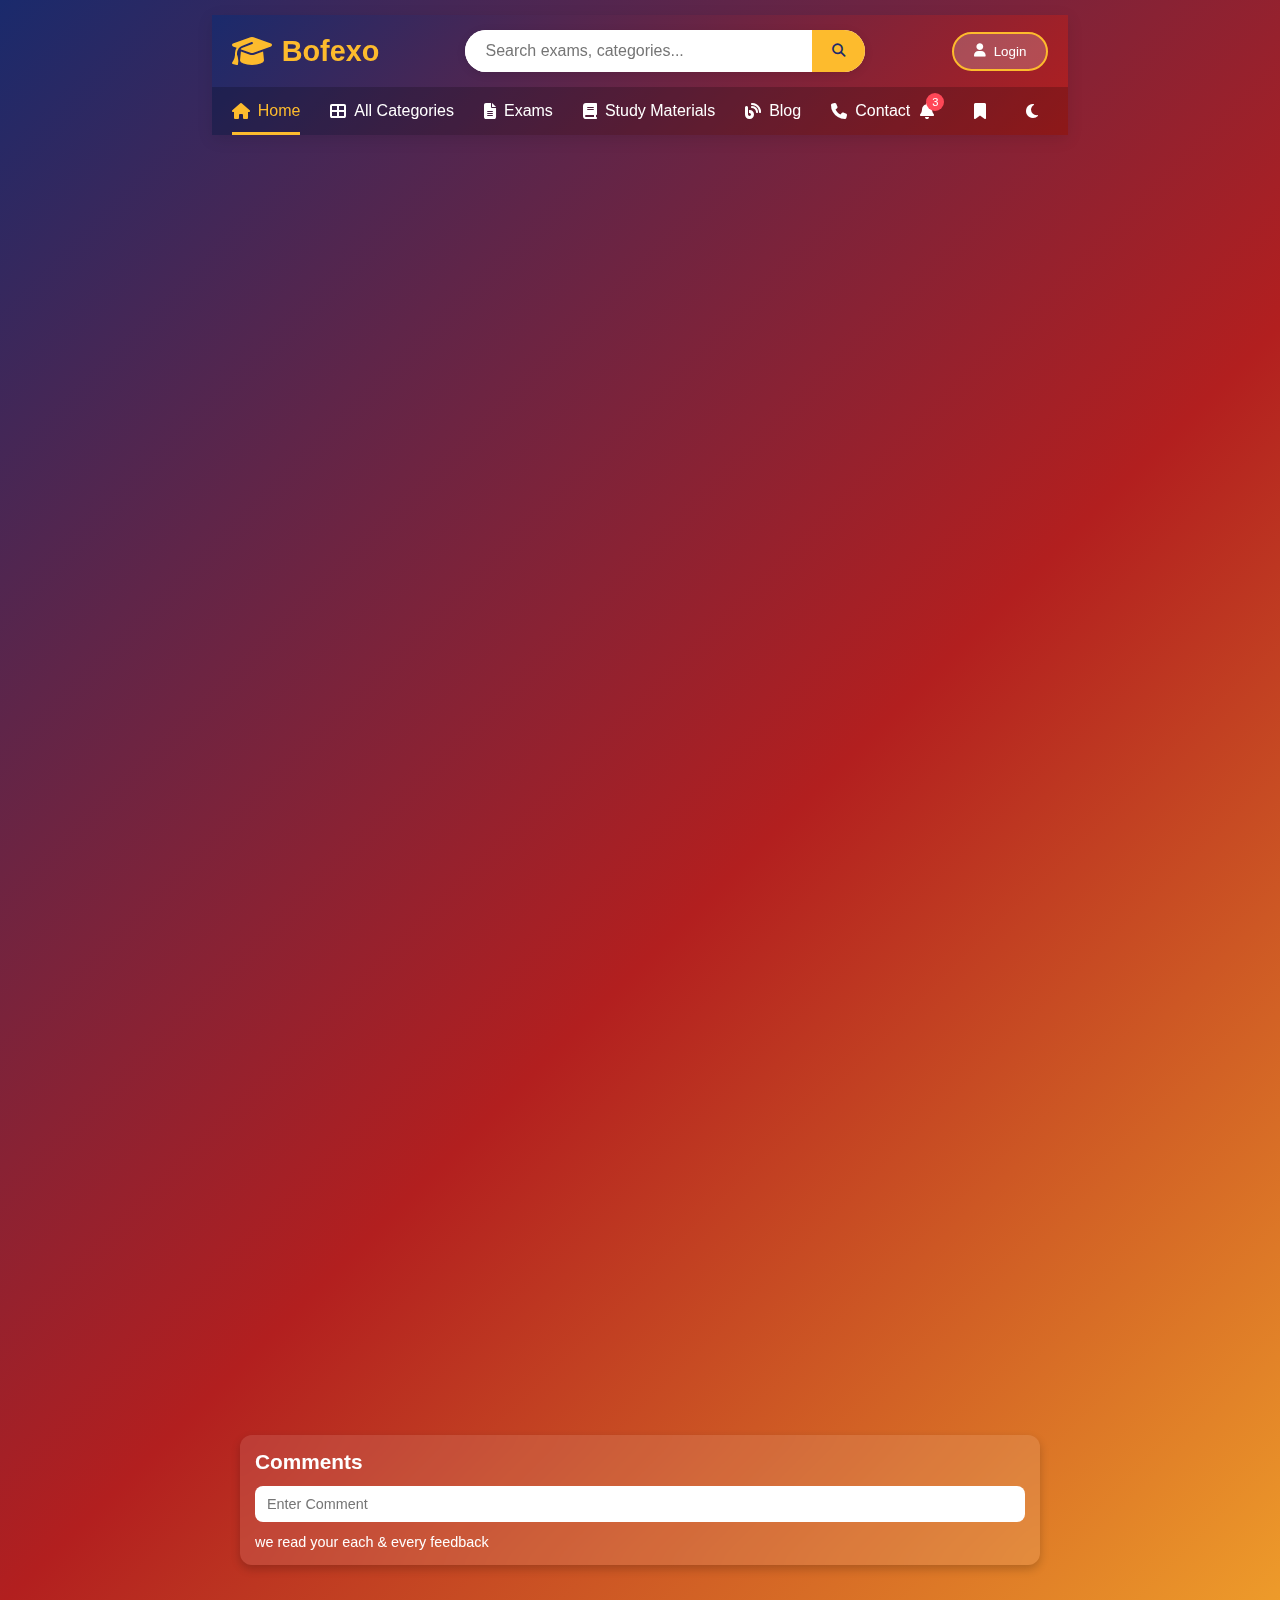
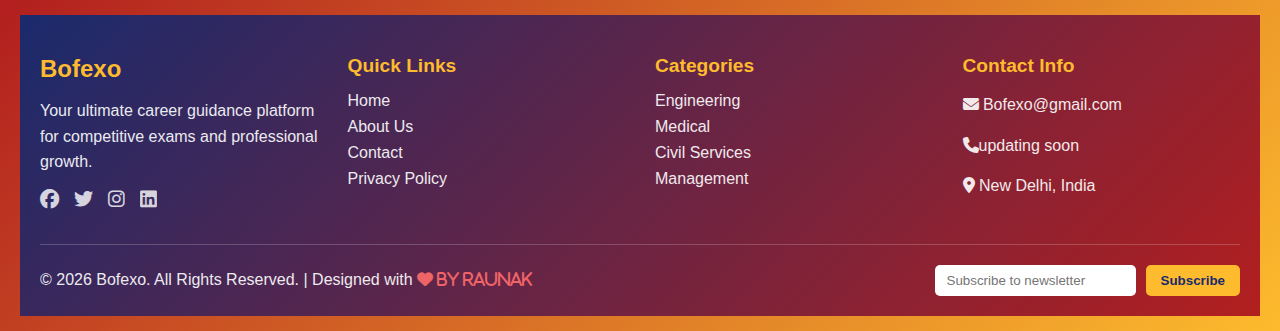
<file: index.html>
<html lang="en">
<head>
    <meta charset="UTF-8"></meta>
    <meta content="width=device-width, initial-scale=1.0" name="viewport"></meta>
    <title>NCERT Subjects</title>
    <link href="https://cdnjs.cloudflare.com/ajax/libs/font-awesome/6.4.0/css/all.min.css" rel="stylesheet"></link>
    <style>
        /* Reset and base styles */
        * {
            margin: 0;
            padding: 0;
            box-sizing: border-box;
            font-family: 'Segoe UI', Tahoma, Geneva, Verdana, sans-serif;
        }
        body  {
            background: linear-gradient(135deg, #1a2a6c, #b21f1f, #fdbb2d);
            min-height: 100vh;
            padding: 10px; /* Reduced padding for mobile */
            display: flex;
            flex-direction: column;
            align-items: center;
        }
        
        /* Main container */
        .container {
            width: 100%;
            max-width: 1400px;
            margin: 0 auto;
            flex: 1;
        }
        
        /* NCERT grid layout - FIXED FOR MOBILE */
        .ncert-grid {
            display: grid;
            /* Use fixed columns for mobile, auto-fit for larger screens */
            grid-template-columns: repeat(2, 1fr); /* Always 2 columns on mobile */
            gap: 12px; /* Reduced gap for mobile */
            margin-top: 20px;
            width: 100%;
        }
        
        /* Individual NCERT item - Square design */
        .ncert-item {
            background: rgba(255, 255, 255, 0.9);
            border-radius: 12px; /* Slightly smaller radius */
            padding: 20px 10px; /* Reduced padding for mobile */
            box-shadow: 0 4px 10px rgba(0, 0, 0, 0.2);
            transition: all 0.3s ease;
            cursor: pointer;
            text-decoration: none;
            color: #333;
            display: flex;
            flex-direction: column;
            align-items: center;
            justify-content: center;
            text-align: center;
            aspect-ratio: 1 / 1;
            position: relative;
            overflow: hidden;
        }
        
        /* Hover effects for desktop */
        @media (hover: hover) {
            .ncert-item:hover {
                transform: translateY(-5px);
                box-shadow: 0 10px 20px rgba(0, 0, 0, 0.3);
                background: white;
            }
        }
        
        /* Active effects for mobile/touch */
        .ncert-item:active {
            transform: scale(0.95);
            box-shadow: 0 2px 8px rgba(0, 0, 0, 0.2);
        }
        
        /* Item icon styling */
        .item-icon {
            font-size: 2rem; /* Smaller icons for mobile */
            margin-bottom: 12px;
            color: #1a2a6c;
            transition: all 0.3s ease;
        }
        
        /* Item text styling */
        .item-text {
            font-size: 1rem; /* Smaller text for mobile */
            font-weight: 700;
            color: #1a2a6c;
        }
        
        /* Footer styling */
        .footer {
            margin-top: 30px;
            text-align: center;
            color: white;
            font-size: 0.8rem;
            padding: 15px;
            opacity: 0.9;
            width: 100%;
        }
        
        /* Comments section styling */
        .comments-section {
            width: 100%;
            max-width: 800px;
            margin: 30px auto 0;
            background: rgba(255, 255, 255, 0.1);
            backdrop-filter: blur(10px);
            border-radius: 12px;
            padding: 15px;
            box-shadow: 0 4px 10px rgba(0, 0, 0, 0.2);
        }
        
        .comments-title {
            color: white;
            margin-bottom: 12px;
            font-size: 1.3rem;
        }
        
        .comment-input {
            width: 100%;
            padding: 10px 12px;
            border-radius: 8px;
            border: none;
            margin-bottom: 12px;
            font-size: 0.9rem;
        }
        
        .comment-input:focus {
            outline: 2px solid #1a2a6c;
        }
        
        .ads-section {
            width: 100%;
            max-width: 800px;
            margin: 25px auto;
            background: rgba(255, 255, 255, 0.1);
            backdrop-filter: blur(10px);
            border-radius: 12px;
            padding: 30px 15px;
            box-shadow: 0 4px 10px rgba(0, 0, 0, 0.2);
            text-align: center;
            color: white;
        }
        
        /* Animation for page load */
        @keyframes fadeIn {
            from {
                opacity: 0;
                transform: translateY(15px);
            }
            to {
                opacity: 1;
                transform: translateY(0);
            }
        }
        
        .ncert-item {
            animation: fadeIn 0.5s ease forwards;
            opacity: 0;
        }
        
        /* Stagger animation for items */
        .ncert-item:nth-child(1) { animation-delay: 0.1s; }
        .ncert-item:nth-child(2) { animation-delay: 0.2s; }
        .ncert-item:nth-child(3) { animation-delay: 0.3s; }
        .ncert-item:nth-child(4) { animation-delay: 0.4s; }
        .ncert-item:nth-child(5) { animation-delay: 0.5s; }
        .ncert-item:nth-child(6) { animation-delay: 0.6s; }
        .ncert-item:nth-child(7) { animation-delay: 0.7s; }
        .ncert-item:nth-child(8) { animation-delay: 0.8s; }
        
        /* Responsive adjustments - TABLET */
        @media (min-width: 600px) {
            body {
                padding: 15px;
            }
            
            .ncert-grid {
                grid-template-columns: repeat(3, 1fr); /* 3 columns on tablet */
                gap: 15px;
            }
            
            .ncert-item {
                padding: 25px 15px;
                border-radius: 15px;
            }
            
            .item-icon {
                font-size: 2.5rem;
                margin-bottom: 15px;
            }
            
            .item-text {
                font-size: 1.2rem;
            }
        }
        
        /* Responsive adjustments - DESKTOP */
        @media (min-width: 900px) {
            .ncert-grid {
                grid-template-columns: repeat(4, 1fr); /* 4 columns on desktop */
                gap: 20px;
            }
            
            .ncert-item {
                padding: 30px 20px;
            }
            
            .item-icon {
                font-size: 3rem;
            }
            
            .item-text {
                font-size: 1.4rem;
            }
        }
        
        /* Responsive adjustments - LARGE DESKTOP */
        @media (min-width: 1200px) {
            .ncert-grid {
                grid-template-columns: repeat(5, 1fr); /* 5 columns on large desktop */
                gap: 25px;
            }
            
            .item-icon {
                font-size: 3.5rem;
            }
            
            .item-text {
                font-size: 1.5rem;
            }
        }
    </style>
</head>
<body>
    <header class="site-header">
    <div class="header-top">
        <div class="logo">
            <i class="fas fa-graduation-cap"></i>
            <span>Bofexo</span>
        </div>
        
        <div class="search-bar">
            <input type="text" placeholder="Search exams, categories..." id="searchInput">
            <button onclick="performSearch()"><i class="fas fa-search"></i></button>
        </div>
        
        <div class="header-actions">
            <button class="auth-btn" onclick="toggleAuthModal()">
                <i class="fas fa-user"></i>
                Login
            </button>
            <button class="menu-toggle" onclick="toggleMobileMenu()">
                <i class="fas fa-bars"></i>
            </button>
        </div>
    </div>
    
    <nav class="main-nav">
        <ul class="nav-links">
            <li><a href="index.html" class="active"><i class="fas fa-home"></i> Home</a></li>
            <li><a href="all-categories.html"><i class="fas fa-th-large"></i> All Categories</a></li>
            <li><a href="exams.html"><i class="fas fa-file-alt"></i> Exams</a></li>
            <li><a href="resources.html"><i class="fas fa-book"></i> Study Materials</a></li>
            <li><a href="blog.html"><i class="fas fa-blog"></i> Blog</a></li>
            <li><a href="contact.html"><i class="fas fa-phone"></i> Contact</a></li>
        </ul>
        
        <div class="nav-features">
            <div class="feature-item">
                <i class="fas fa-bell"></i>
                <span class="notification-badge">3</span>
            </div>
            <div class="feature-item">
                <i class="fas fa-bookmark"></i>
            </div>
            <div class="theme-toggle" onclick="toggleTheme()">
                <i class="fas fa-moon"></i>
            </div>
        </div>
    </nav>
</header>

<!-- Mobile Menu -->
<div class="mobile-menu" id="mobileMenu">
    <div class="mobile-menu-header">
        <h3>Menu</h3>
        <button class="close-menu" onclick="toggleMobileMenu()">
            <i class="fas fa-times"></i>
        </button>
    </div>
    <ul class="mobile-nav-links">
        <li><a href="index.html" onclick="toggleMobileMenu()"><i class="fas fa-home"></i> Home</a></li>
        <li><a href="all-categories.html" onclick="toggleMobileMenu()"><i class="fas fa-th-large"></i> All Categories</a></li>
        <li><a href="school-exams.html" onclick="toggleMobileMenu()"><i class="fas fa-file-alt"></i> Exams</a></li>
        <li><a href="resources.html" onclick="toggleMobileMenu()"><i class="fas fa-book"></i> Study Materials</a></li>
        <li><a href="blog.html" onclick="toggleMobileMenu()"><i class="fas fa-blog"></i> Blog</a></li>
        <li><a href="contact.html" onclick="toggleMobileMenu()"><i class="fas fa-phone"></i> Contact</a></li>
        <li><a href="#" onclick="toggleAuthModal(); toggleMobileMenu()"><i class="fas fa-user"></i> Login/Signup</a></li>
    </ul>
</div>

<!-- Auth Modal -->
<div class="auth-modal" id="authModal">
    <div class="auth-content">
        <div class="auth-header">
            <h2>Welcome to Bofexo</h2>
            <button class="close-auth" onclick="toggleAuthModal()">
                <i class="fas fa-times"></i>
            </button>
        </div>
        <div class="auth-tabs">
            <button class="tab-btn active" onclick="switchTab('login')">Login</button>
            <button class="tab-btn" onclick="switchTab('signup')">Sign Up</button>
        </div>
        <div class="auth-forms">
            <form class="auth-form active" id="loginForm">
                <input type="email" placeholder="Email" required>
                <input type="password" placeholder="Password" required>
                <button type="submit">Login</button>
            </form>
            <form class="auth-form" id="signupForm">
                <input type="text" placeholder="Full Name" required>
                <input type="email" placeholder="Email" required>
                <input type="password" placeholder="Password" required>
                <input type="password" placeholder="Confirm Password" required>
                <button type="submit">Sign Up</button>
            </form>
        </div>
    </div>
</div>

<style>
.site-header {
    background: linear-gradient(135deg, #1a2a6c, #b21f1f);
    color: white;
    box-shadow: 0 4px 15px rgba(0,0,0,0.1);
    position: sticky;
    top: 0;
    z-index: 1000;
}

.header-top {
    display: flex;
    justify-content: space-between;
    align-items: center;
    padding: 15px 20px;
    max-width: 1400px;
    margin: 0 auto;
}

.logo {
    display: flex;
    align-items: center;
    gap: 10px;
    font-size: 1.8rem;
    font-weight: bold;
    color: #fdbb2d;
}

.logo i {
    font-size: 2rem;
}

.search-bar {
    display: flex;
    background: white;
    border-radius: 25px;
    overflow: hidden;
    box-shadow: 0 2px 10px rgba(0,0,0,0.1);
    flex: 0 1 400px;
}

.search-bar input {
    flex: 1;
    border: none;
    padding: 12px 20px;
    outline: none;
    font-size: 1rem;
}

.search-bar button {
    background: #fdbb2d;
    border: none;
    padding: 12px 20px;
    cursor: pointer;
    color: #1a2a6c;
    transition: all 0.3s ease;
}

.search-bar button:hover {
    background: #ffa500;
}

.header-actions {
    display: flex;
    align-items: center;
    gap: 15px;
}

.auth-btn {
    background: rgba(255,255,255,0.2);
    border: 2px solid #fdbb2d;
    color: white;
    padding: 10px 20px;
    border-radius: 25px;
    cursor: pointer;
    transition: all 0.3s ease;
    display: flex;
    align-items: center;
    gap: 8px;
}

.auth-btn:hover {
    background: #fdbb2d;
    color: #1a2a6c;
}

.menu-toggle {
    display: none;
    background: none;
    border: none;
    color: white;
    font-size: 1.5rem;
    cursor: pointer;
}

.main-nav {
    background: rgba(0,0,0,0.2);
    padding: 0 20px;
    max-width: 1400px;
    margin: 0 auto;
    display: flex;
    justify-content: space-between;
    align-items: center;
}

.nav-links {
    display: flex;
    list-style: none;
    gap: 30px;
    margin: 0;
    padding: 0;
}

.nav-links a {
    color: white;
    text-decoration: none;
    padding: 15px 0;
    display: flex;
    align-items: center;
    gap: 8px;
    transition: all 0.3s ease;
    position: relative;
}

.nav-links a:hover,
.nav-links a.active {
    color: #fdbb2d;
}

.nav-links a.active::after {
    content: '';
    position: absolute;
    bottom: 0;
    left: 0;
    width: 100%;
    height: 3px;
    background: #fdbb2d;
}

.nav-features {
    display: flex;
    align-items: center;
    gap: 20px;
}

.feature-item {
    position: relative;
    cursor: pointer;
    padding: 10px;
    transition: all 0.3s ease;
    color: white;
}

.feature-item:hover {
    color: #fdbb2d;
}

.notification-badge {
    position: absolute;
    top: 0;
    right: 0;
    background: #ff4757;
    color: white;
    border-radius: 50%;
    width: 18px;
    height: 18px;
    font-size: 0.7rem;
    display: flex;
    align-items: center;
    justify-content: center;
}

.theme-toggle {
    cursor: pointer;
    padding: 10px;
    transition: all 0.3s ease;
}

.theme-toggle:hover {
    color: #fdbb2d;
    transform: rotate(30deg);
}

/* Mobile Menu */
.mobile-menu {
    position: fixed;
    top: 0;
    left: -100%;
    width: 300px;
    height: 100vh;
    background: linear-gradient(135deg, #1a2a6c, #b21f1f);
    transition: left 0.3s ease;
    z-index: 2000;
    box-shadow: 5px 0 15px rgba(0,0,0,0.3);
}

.mobile-menu.active {
    left: 0;
}

.mobile-menu-header {
    display: flex;
    justify-content: space-between;
    align-items: center;
    padding: 20px;
    border-bottom: 1px solid rgba(255,255,255,0.2);
}

.mobile-nav-links {
    list-style: none;
    padding: 20px;
}

.mobile-nav-links li {
    margin-bottom: 15px;
}

.mobile-nav-links a {
    color: white;
    text-decoration: none;
    display: flex;
    align-items: center;
    gap: 15px;
    padding: 12px;
    border-radius: 8px;
    transition: all 0.3s ease;
}

.mobile-nav-links a:hover {
    background: rgba(255,255,255,0.1);
    color: #fdbb2d;
}

.close-menu {
    background: none;
    border: none;
    color: white;
    font-size: 1.5rem;
    cursor: pointer;
}

/* Auth Modal */
.auth-modal {
    display: none;
    position: fixed;
    top: 0;
    left: 0;
    width: 100%;
    height: 100%;
    background: rgba(0,0,0,0.5);
    z-index: 3000;
    align-items: center;
    justify-content: center;
}

.auth-modal.active {
    display: flex;
}

.auth-content {
    background: white;
    border-radius: 15px;
    padding: 30px;
    width: 90%;
    max-width: 400px;
    box-shadow: 0 10px 30px rgba(0,0,0,0.3);
}

.auth-header {
    display: flex;
    justify-content: space-between;
    align-items: center;
    margin-bottom: 20px;
}

.auth-header h2 {
    color: #1a2a6c;
    margin: 0;
}

.close-auth {
    background: none;
    border: none;
    font-size: 1.5rem;
    cursor: pointer;
    color: #666;
}

.auth-tabs {
    display: flex;
    margin-bottom: 20px;
    border-bottom: 2px solid #eee;
}

.tab-btn {
    flex: 1;
    background: none;
    border: none;
    padding: 15px;
    cursor: pointer;
    font-size: 1rem;
    transition: all 0.3s ease;
}

.tab-btn.active {
    color: #1a2a6c;
    border-bottom: 3px solid #fdbb2d;
}

.auth-forms {
    position: relative;
}

.auth-form {
    display: none;
}

.auth-form.active {
    display: block;
}

.auth-form input {
    width: 100%;
    padding: 12px;
    margin-bottom: 15px;
    border: 2px solid #eee;
    border-radius: 8px;
    font-size: 1rem;
    transition: all 0.3s ease;
}

.auth-form input:focus {
    border-color: #1a2a6c;
    outline: none;
}

.auth-form button {
    width: 100%;
    background: linear-gradient(135deg, #1a2a6c, #b21f1f);
    color: white;
    border: none;
    padding: 15px;
    border-radius: 8px;
    font-size: 1rem;
    cursor: pointer;
    transition: all 0.3s ease;
}

.auth-form button:hover {
    transform: translateY(-2px);
    box-shadow: 0 5px 15px rgba(0,0,0,0.2);
}

/* Responsive */
@media (max-width: 768px) {
    .search-bar {
        display: none;
    }
    
    .menu-toggle {
        display: block;
    }
    
    .nav-links,
    .nav-features {
        display: none;
    }
    
    .header-top {
        padding: 10px 15px;
    }
    
    .logo {
        font-size: 1.5rem;
    }
}

@media (max-width: 480px) {
    .auth-content {
        margin: 20px;
        padding: 20px;
    }
    
    .mobile-menu {
        width: 100%;
    }
}
</style>

<script>
// Mobile Menu Toggle
function toggleMobileMenu() {
    const mobileMenu = document.getElementById('mobileMenu');
    mobileMenu.classList.toggle('active');
}

// Auth Modal Toggle
function toggleAuthModal() {
    const authModal = document.getElementById('authModal');
    authModal.classList.toggle('active');
}

// Tab Switching
function switchTab(tabName) {
    // Update tabs
    document.querySelectorAll('.tab-btn').forEach(btn => {
        btn.classList.remove('active');
    });
    event.target.classList.add('active');
    
    // Update forms
    document.querySelectorAll('.auth-form').forEach(form => {
        form.classList.remove('active');
    });
    document.getElementById(tabName + 'Form').classList.add('active');
}

// Search Functionality
function performSearch() {
    const searchTerm = document.getElementById('searchInput').value.trim();
    if (searchTerm) {
        alert(`Searching for: ${searchTerm}`);
        // Implement actual search logic here
    }
}

// Theme Toggle
function toggleTheme() {
    const body = document.body;
    const themeIcon = document.querySelector('.theme-toggle i');
    
    if (body.classList.contains('dark-theme')) {
        body.classList.remove('dark-theme');
        themeIcon.className = 'fas fa-moon';
        localStorage.setItem('theme', 'light');
    } else {
        body.classList.add('dark-theme');
        themeIcon.className = 'fas fa-sun';
        localStorage.setItem('theme', 'dark');
    }
}

// Load saved theme
document.addEventListener('DOMContentLoaded', function() {
    const savedTheme = localStorage.getItem('theme');
    if (savedTheme === 'dark') {
        document.body.classList.add('dark-theme');
        document.querySelector('.theme-toggle i').className = 'fas fa-sun';
    }
    
    // Close modals on outside click
    document.addEventListener('click', function(e) {
        const authModal = document.getElementById('authModal');
        if (e.target === authModal) {
            toggleAuthModal();
        }
    });
    
    // Handle form submissions
    document.getElementById('loginForm').addEventListener('submit', function(e) {
        e.preventDefault();
        alert('Login functionality would be implemented here');
        toggleAuthModal();
    });
    
    document.getElementById('signupForm').addEventListener('submit', function(e) {
        e.preventDefault();
        alert('Signup functionality would be implemented here');
        toggleAuthModal();
    });
    
    // Search on Enter key
    document.getElementById('searchInput').addEventListener('keypress', function(e) {
        if (e.key === 'Enter') {
            performSearch();
        }
    });
});

// Dark theme styles
body.dark-theme 
    async (params) => {
        background: a1a1a;
    }
    color: ;

body.dark-theme .site-header 
    background: linear-gradient , d1b4c, b1a1a;

</script>

    <div class="container">
        <!-- NCERT Grid -->
        <div class="ncert-grid">
            
            <!-- 
                NCERT ITEM 1: MATHEMATICS
                To add a new item, copy this entire anchor tag and update:
                1. The href attribute with the actual link
                2. The icon class (from Font Awesome)
                3. The text content with your category name
            -->
            <a class="ncert-item" href="school-exams.html">
                <i class="fas fa-school item-icon"></i>
                <div class="item-text">School Exams</div>
            </a>
            <!-- END OF MATHEMATICS ITEM -->
            
            <!-- 
                NCERT ITEM 2: SCIENCE
                To add a new item, copy this entire anchor tag and update:
                1. The href attribute with the actual link
                2. The icon class (from Font Awesome)
                3. The text content with your category name
            -->
            <a class="ncert-item" href="science.html">
                <i class="fas fa-cogs item-icon"></i>
                <div class="item-text">Engineering</div>
            </a>
            <!-- END OF SCIENCE ITEM -->
            
            <!-- 
                NCERT ITEM 3: SOCIAL SCIENCE
                To add a new item, copy this entire anchor tag and update:
                1. The href attribute with the actual link
                2. The icon class (from Font Awesome)
                3. The text content with your category name
            -->
            <a class="ncert-item" href="social-science.html">
                <i class="fas fa-hospital item-icon"></i>
                <div class="item-text">Medical</div>
            </a>
            <!-- END OF SOCIAL SCIENCE ITEM -->
            
            <!-- 
                NCERT ITEM 4: ENGLISH
                To add a new item, copy this entire anchor tag and update:
                1. The href attribute with the actual link
                2. The icon class (from Font Awesome)
                3. The text content with your category name
            -->
            <a class="ncert-item" href="english.html">
                <i class="fas fa-gavel item-icon"></i>
                <div class="item-text">Law</div>
            </a>
            <!-- END OF ENGLISH ITEM -->
            
            <!-- 
                NCERT ITEM 5: HINDI
                To add a new item, copy this entire anchor tag and update:
                1. The href attribute with the actual link
                2. The icon class (from Font Awesome)
                3. The text content with your category name
            -->
            <a class="ncert-item" href="hindi.html">
                <i class="fas fa-briefcase item-icon"></i>
                <div class="item-text">Managemet</div>
            </a>
            <!-- END OF HINDI ITEM -->
            
            <!-- 
                NCERT ITEM 6: COMPUTER SCIENCE
                To add a new item, copy this entire anchor tag and update:
                1. The href attribute with the actual link
                2. The icon class (from Font Awesome)
                3. The text content with your category name
            -->
            <a class="ncert-item" href="computer-science.html">
                <i class="fas fa-jet-fighter-up item-icon"></i>
                <div class="item-text">Defence</div>
            </a>
            <!-- END OF COMPUTER SCIENCE ITEM -->
            
            <!-- 
                NCERT ITEM 7: PHYSICAL EDUCATION
                To add a new item, copy this entire anchor tag and update:
                1. The href attribute with the actual link
                2. The icon class (from Font Awesome)
                3. The text content with your category name
            -->
            <a class="ncert-item" href="physical-education.html">
                <i class="fas fa-clipboard-list item-icon"></i>
                <div class="item-text">Civil Services</div>
            </a>
            <!-- END OF PHYSICAL EDUCATION ITEM -->
            
            <!-- 
                NCERT ITEM 8: SANSKRIT
                To add a new item, copy this entire anchor tag and update:
                1. The href attribute with the actual link
                2. The icon class (from Font Awesome)
                3. The text content with your category name
            -->
            <a class="ncert-item" href="sanskrit.html">
                <i class="fas fa-money-bill-wave item-icon"></i>
                <div class="item-text">Banking</div>
            </a>
            <!-- END OF SANSKRIT ITEM -->
            
            <!-- 
                TO ADD A NEW NCERT ITEM:
                1. Copy the entire anchor tag section
                2. Paste it in the ncert-grid div
                3. Update the href with your actual page link
                4. Update the icon class (get from https://fontawesome.com/icons)
                5. Update the text content with your category name
            -->
            <!-- 
                NCERT ITEM 7: PHYSICAL EDUCATION
                To add a new item, copy this entire anchor tag and update:
                1. The href attribute with the actual link
                2. The icon class (from Font Awesome)
                3. The text content with your category name
            -->
            <a class="ncert-item" href="physical-education.html">
                <i class="fas fa-chalkboard-teacher item-icon"></i>
                <div class="item-text">Teaching</div>
            </a>
            <!-- END OF PHYSICAL EDUCATION ITEM -->
            
            <!-- 
                NCERT ITEM 8: SANSKRIT
                To add a new item, copy this entire anchor tag and update:
                1. The href attribute with the actual link
                2. The icon class (from Font Awesome)
                3. The text content with your category name
            -->
            <a class="ncert-item" href="sanskrit.html">
                <i class="fas fa-monument item-icon"></i>
                <div class="item-text">Architecture</div>
            </a>
            <!-- END OF SANSKRIT ITEM -->
            
            <!-- 
                TO ADD A NEW NCERT ITEM:
                1. Copy the entire anchor tag section
                2. Paste it in the ncert-grid div
                3. Update the href with your actual page link
                4. Update the icon class (get from https://fontawesome.com/icons)
                5. Update the text content with your category name
            -->
            <!-- 
                NCERT ITEM 7: PHYSICAL EDUCATION
                To add a new item, copy this entire anchor tag and update:
                1. The href attribute with the actual link
                2. The icon class (from Font Awesome)
                3. The text content with your category name
            -->
            <a class="ncert-item" href="physical-education.html">
                <i class="fas fa-chart-bar item-icon"></i>
                <div class="item-text">Commerce</div>
            </a>
            <!-- END OF PHYSICAL EDUCATION ITEM -->
            
            <!-- 
                NCERT ITEM 8: SANSKRIT
                To add a new item, copy this entire anchor tag and update:
                1. The href attribute with the actual link
                2. The icon class (from Font Awesome)
                3. The text content with your category name
            -->
            <a class="ncert-item" href="sanskrit.html">
                <i class="fas fa-hotel item-icon"></i>
                <div class="item-text">Hotels</div>
            </a>
            <!-- END OF SANSKRIT ITEM -->
            
            <!-- 
                TO ADD A NEW NCERT ITEM:
                1. Copy the entire anchor tag section
                2. Paste it in the ncert-grid div
                3. Update the href with your actual page link
                4. Update the icon class (get from https://fontawesome.com/icons)
                5. Update the text content with your category name
            -->
            <!-- 
                NCERT ITEM 7: PHYSICAL EDUCATION
                To add a new item, copy this entire anchor tag and update:
                1. The href attribute with the actual link
                2. The icon class (from Font Awesome)
                3. The text content with your category name
            -->
            <a class="ncert-item" href="physical-education.html">
                <i class="fas fa-tractor item-icon"></i>
                <div class="item-text">Agriculture</div>
            </a>
            <!-- END OF PHYSICAL EDUCATION ITEM -->
            
            <!-- 
                NCERT ITEM 8: SANSKRIT
                To add a new item, copy this entire anchor tag and update:
                1. The href attribute with the actual link
                2. The icon class (from Font Awesome)
                3. The text content with your category name
            -->
            <a class="ncert-item" href="sanskrit.html">
                <i class="fas fa-palette item-icon"></i>
                <div class="item-text">Arts & Music</div>
            </a>
            <!-- END OF SANSKRIT ITEM -->
            
            <!-- 
                TO ADD A NEW NCERT ITEM:
                1. Copy the entire anchor tag section
                2. Paste it in the ncert-grid div
                3. Update the href with your actual page link
                4. Update the icon class (get from https://fontawesome.com/icons)
                5. Update the text content with your category name
            -->
            <!-- 
                NCERT ITEM 7: PHYSICAL EDUCATION
                To add a new item, copy this entire anchor tag and update:
                1. The href attribute with the actual link
                2. The icon class (from Font Awesome)
                3. The text content with your category name
            -->
            <a class="ncert-item" href="physical-education.html">
                <i class="fas fa-microscope item-icon"></i>
                <div class="item-text">Research</div>
            </a>
            <!-- END OF PHYSICAL EDUCATION ITEM -->
            
            <!-- 
                NCERT ITEM 8: SANSKRIT
                To add a new item, copy this entire anchor tag and update:
                1. The href attribute with the actual link
                2. The icon class (from Font Awesome)
                3. The text content with your category name
            -->
            <a class="ncert-item" href="sanskrit.html">
                <i class="fas fa-language item-icon"></i>
                <div class="item-text">Language</div>
            </a>
            <!-- END OF SANSKRIT ITEM -->
            
            <!-- 
                TO ADD A NEW NCERT ITEM:
                1. Copy the entire anchor tag section
                2. Paste it in the ncert-grid div
                3. Update the href with your actual page link
                4. Update the icon class (get from https://fontawesome.com/icons)
                5. Update the text content with your category name
            -->
            <!-- 
                NCERT ITEM 7: PHYSICAL EDUCATION
                To add a new item, copy this entire anchor tag and update:
                1. The href attribute with the actual link
                2. The icon class (from Font Awesome)
                3. The text content with your category name
            -->
            <a class="ncert-item" href="physical-education.html">
                <i class="fas fa-file-alt item-icon"></i>
                <div class="item-text">General Exams</div>
            </a>
            <!-- END OF PHYSICAL EDUCATION ITEM -->
            
            <!-- 
                NCERT ITEM 8: SANSKRIT
                To add a new item, copy this entire anchor tag and update:
                1. The href attribute with the actual link
                2. The icon class (from Font Awesome)
                3. The text content with your category name
            -->
            <a class="ncert-item" href="sanskrit.html">
                <i class="fas fa-plane item-icon"></i>
                <div class="item-text">Aviation</div>
            </a>
            <!-- END OF SANSKRIT ITEM -->
            
            <!-- 
                TO ADD A NEW NCERT ITEM:
                1. Copy the entire anchor tag section
                2. Paste it in the ncert-grid div
                3. Update the href with your actual page link
                4. Update the icon class (get from https://fontawesome.com/icons)
                5. Update the text content with your category name
            -->
            <!-- 
                NCERT ITEM 7: PHYSICAL EDUCATION
                To add a new item, copy this entire anchor tag and update:
                1. The href attribute with the actual link
                2. The icon class (from Font Awesome)
                3. The text content with your category name
            -->
            <a class="ncert-item" href="physical-education.html">
                <i class="fas fa-landmark item-icon"></i>
                <div class="item-text">Goverment</div>
            </a>
            <!-- END OF PHYSICAL EDUCATION ITEM -->
            
            <!-- 
                NCERT ITEM 8: SANSKRIT
                To add a new item, copy this entire anchor tag and update:
                1. The href attribute with the actual link
                2. The icon class (from Font Awesome)
                3. The text content with your category name
            -->
            <a class="ncert-item" href="sanskrit.html">
                <i class="fas fa-balance-scale item-icon"></i>
                <div class="item-text">Judiciary</div>
            </a>
            <!-- END OF SANSKRIT ITEM -->
            
            <!-- 
                TO ADD A NEW NCERT ITEM:
                1. Copy the entire anchor tag section
                2. Paste it in the ncert-grid div
                3. Update the href with your actual page link
                4. Update the icon class (get from https://fontawesome.com/icons)
                5. Update the text content with your category name
            -->
            <!-- 
                NCERT ITEM 7: PHYSICAL EDUCATION
                To add a new item, copy this entire anchor tag and update:
                1. The href attribute with the actual link
                2. The icon class (from Font Awesome)
                3. The text content with your category name
            -->
            <a class="ncert-item" href="physical-education.html">
                <i class="fas fa-pills item-icon"></i>
                <div class="item-text">Pharmacy</div>
            </a>
            <!-- END OF PHYSICAL EDUCATION ITEM -->
            
            <!-- 
                NCERT ITEM 8: SANSKRIT
                To add a new item, copy this entire anchor tag and update:
                1. The href attribute with the actual link
                2. The icon class (from Font Awesome)
                3. The text content with your category name
            -->
            <a class="ncert-item" href="sanskrit.html">
                <i class="fas fa-book item-icon"></i>
                <div class="item-text">Humanities</div>
            </a>
            <!-- END OF SANSKRIT ITEM -->
            
            <!-- 
                TO ADD A NEW NCERT ITEM:
                1. Copy the entire anchor tag section
                2. Paste it in the ncert-grid div
                3. Update the href with your actual page link
                4. Update the icon class (get from https://fontawesome.com/icons)
                5. Update the text content with your category name
            -->
            <!-- 
                NCERT ITEM 7: PHYSICAL EDUCATION
                To add a new item, copy this entire anchor tag and update:
                1. The href attribute with the actual link
                2. The icon class (from Font Awesome)
                3. The text content with your category name
            -->
            <a class="ncert-item" href="physical-education.html">
                <i class="fas fa-trophy item-icon"></i>
                <div class="item-text">Sports</div>
            </a>
            <!-- END OF PHYSICAL EDUCATION ITEM -->
            
            <!-- 
                NCERT ITEM 8: SANSKRIT
                To add a new item, copy this entire anchor tag and update:
                1. The href attribute with the actual link
                2. The icon class (from Font Awesome)
                3. The text content with your category name
            -->
            <a class="ncert-item" href="sanskrit.html">
                <i class="fas fa-question-circle item-icon"></i>
                <div class="item-text">Help</div>
            </a>
            <!-- END OF SANSKRIT ITEM -->
            
            <!-- 
                TO ADD A NEW NCERT ITEM:
                1. Copy the entire anchor tag section
                2. Paste it in the ncert-grid div
                3. Update the href with your actual page link
                4. Update the icon class (get from https://fontawesome.com/icons)
                5. Update the text content with your category name
            -->
            
          
          
        </div>
        <!-- Comments Section -->
        <div class="comments-section">
            <h3 class="comments-title">Comments</h3>
            <input class="comment-input" placeholder="Enter Comment" type="text" />
            <p style="color: white; font-size: 0.9rem;">we read your each & every feedback</p>
        </div>
        
        <!-- Footer -->
    
    </div>

    <script>
        // Simple click handler
        document.addEventListener('DOMContentLoaded', function() {
            const ncertItems = document.querySelectorAll('.ncert-item');
            
            ncertItems.forEach(item => {
                item.addEventListener('click', function(e) {
                    // You can add navigation logic here
                    console.log('Navigating to:', this.getAttribute('href'));
                    
                    // For demonstration, prevent actual navigation
                    e.preventDefault();
                    
                    // Add a visual feedback
                    this.style.transform = 'scale(0.95)';
                    setTimeout(() => {
                        this.style.transform = '';
                    }, 300);
                    
                    // In a real app, you would use:
                    // window.location.href = this.getAttribute('href');
                });
            });
        });
    </script>
<footer class="site-footer">
    <div class="footer-content">
        <div class="footer-section">
            <h3>Bofexo</h3>
            <p>Your ultimate career guidance platform for competitive exams and professional growth.</p>
            <div class="social-links">
                <a href="#"><i class="fab fa-facebook"></i></a>
                <a href="#"><i class="fab fa-twitter"></i></a>
                <a href="#"><i class="fab fa-instagram"></i></a>
                <a href="#"><i class="fab fa-linkedin"></i></a>
            </div>
        </div>
        
        <div class="footer-section">
            <h4>Quick Links</h4>
            <ul>
                <li><a href="index.html">Home</a></li>
                <li><a href="about.html">About Us</a></li>
                <li><a href="contact.html">Contact</a></li>
                <li><a href="privacy.html">Privacy Policy</a></li>
            </ul>
        </div>
        
        <div class="footer-section">
            <h4>Categories</h4>
            <ul>
                <li><a href="engineering.html">Engineering</a></li>
                <li><a href="medical.html">Medical</a></li>
                <li><a href="civil-services.html">Civil Services</a></li>
                <li><a href="management.html">Management</a></li>
            </ul>
        </div>
        
        <div class="footer-section">
            <h4>Contact Info</h4>
            <p><i class="fas fa-envelope"></i> Bofexo@gmail.com</p>
            <p><i class="fas fa-phone"></i>updating soon</p>
            <p><i class="fas fa-map-marker-alt"></i> New Delhi, India</p>
        </div>
    </div>
    
    <div class="footer-bottom">
        <p>&copy; 2024 Bofexo. All Rights Reserved. | Designed with <i class="fas fa-heart"> By Raunak</i></p>
        <div class="footer-newsletter">
            <input type="email" placeholder="Subscribe to newsletter" id="newsletter-email">
            <button onclick="subscribeNewsletter()">Subscribe</button>
        </div>
    </div>
</footer>

<style>
.site-footer {
    background: linear-gradient(135deg, #1a2a6c, #b21f1f);
    color: white;
    padding: 40px 20px 20px;
    margin-top: 50px;
}

.footer-content {
    max-width: 1200px;
    margin: 0 auto;
    display: grid;
    grid-template-columns: repeat(auto-fit, minmax(250px, 1fr));
    gap: 30px;
    margin-bottom: 30px;
}

.footer-section h3 {
    color: #fdbb2d;
    margin-bottom: 15px;
    font-size: 1.5rem;
}

.footer-section h4 {
    color: #fdbb2d;
    margin-bottom: 15px;
    font-size: 1.2rem;
}

.footer-section p {
    line-height: 1.6;
    margin-bottom: 15px;
    opacity: 0.9;
}

.footer-section ul {
    list-style: none;
}

.footer-section ul li {
    margin-bottom: 8px;
}

.footer-section ul li a {
    color: white;
    text-decoration: none;
    transition: color 0.3s ease;
    opacity: 0.9;
}

.footer-section ul li a:hover {
    color: #fdbb2d;
    opacity: 1;
}

.social-links {
    display: flex;
    gap: 15px;
    margin-top: 15px;
}

.social-links a {
    color: white;
    font-size: 1.2rem;
    transition: all 0.3s ease;
    opacity: 0.8;
}

.social-links a:hover {
    color: #fdbb2d;
    transform: translateY(-3px);
    opacity: 1;
}

.footer-bottom {
    border-top: 1px solid rgba(255,255,255,0.2);
    padding-top: 20px;
    text-align: center;
    display: flex;
    justify-content: space-between;
    align-items: center;
    flex-wrap: wrap;
    gap: 20px;
    max-width: 1200px;
    margin: 0 auto;
}

.footer-bottom p {
    margin: 0;
    opacity: 0.9;
}

.fa-heart {
    color: #ff6b6b;
}

.footer-newsletter {
    display: flex;
    gap: 10px;
}

.footer-newsletter input {
    padding: 8px 12px;
    border: none;
    border-radius: 5px;
    outline: none;
    min-width: 200px;
}

.footer-newsletter button {
    background: #fdbb2d;
    color: #1a2a6c;
    border: none;
    padding: 8px 15px;
    border-radius: 5px;
    cursor: pointer;
    font-weight: bold;
    transition: all 0.3s ease;
}

.footer-newsletter button:hover {
    background: #ffa500;
    transform: translateY(-2px);
}

@media (max-width: 768px) {
    .footer-content {
        grid-template-columns: 1fr;
        text-align: center;
    }
    
    .footer-bottom {
        flex-direction: column;
        text-align: center;
    }
    
    .footer-newsletter {
        justify-content: center;
    }
}
</style>

<script>
function subscribeNewsletter() {
    const email = document.getElementById('newsletter-email').value;
    const emailRegex = /^[^\s@]+@[^\s@]+\.[^\s@]+$/;
    
    if (!email) {
        alert('Please enter your email address');
        return;
    }
    
    if (!emailRegex.test(email)) {
        alert('Please enter a valid email address');
        return;
    }
    
    // Simulate subscription success
    alert('Thank you for subscribing to our newsletter!');
    document.getElementById('newsletter-email').value = '';
    
    // Here you would typically send the data to your server
    console.log('Newsletter subscription:', email);
}

// Add current year to copyright
document.addEventListener('DOMContentLoaded', function() {
    const yearElement = document.querySelector('.footer-bottom p');
    if (yearElement) {
        yearElement.innerHTML = yearElement.innerHTML.replace('2024', new Date().getFullYear());
    }
});

// Smooth scroll to top function
function scrollToTop() {
    window.scrollTo({
        top: 0,
        behavior: 'smooth'
    });
}

// Add scroll to top button dynamically
document.addEventListener('DOMContentLoaded', function() {
    const scrollBtn = document.createElement('button');
    scrollBtn.innerHTML = '↑';
    scrollBtn.style.cssText = `
        position: fixed;
        bottom: 20px;
        right: 20px;
        background: #fdbb2d;
        color: #1a2a6c;
        border: none;
        border-radius: 50%;
        width: 50px;
        height: 50px;
        font-size: 1.2rem;
        cursor: pointer;
        box-shadow: 0 4px 10px rgba(0,0,0,0.3);
        transition: all 0.3s ease;
        z-index: 1000;
        display: none;
    `;
    
    scrollBtn.onclick = scrollToTop;
    scrollBtn.onmouseover = function() {
        this.style.transform = 'scale(1.1)';
    };
    scrollBtn.onmouseout = function() {
        this.style.transform = 'scale(1)';
    };
    
    document.body.appendChild(scrollBtn);
    
    // Show/hide scroll button based on scroll position
    window.addEventListener('scroll', function() {
        if (window.pageYOffset > 300) {
            scrollBtn.style.display = 'block';
        } else {
            scrollBtn.style.display = 'none';
        }
    });
});
</script>

</body>
</html>
</file>
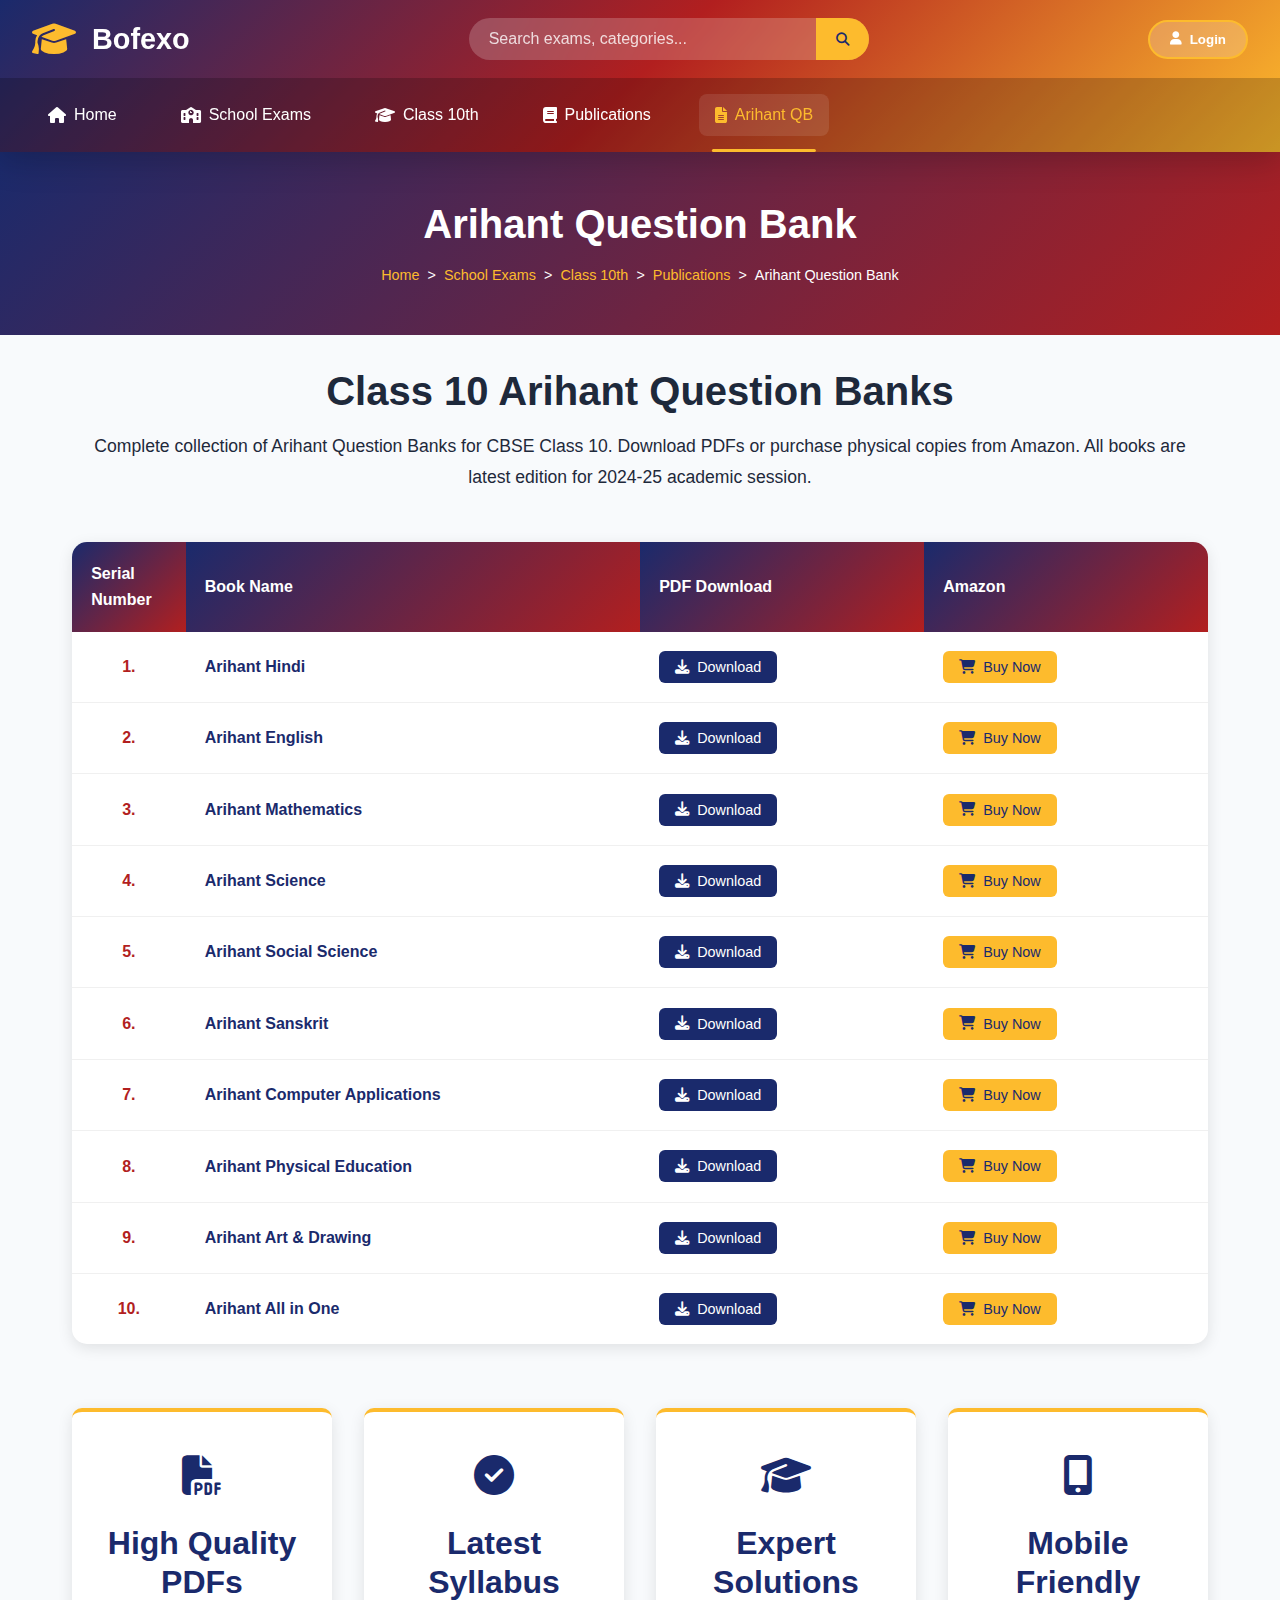
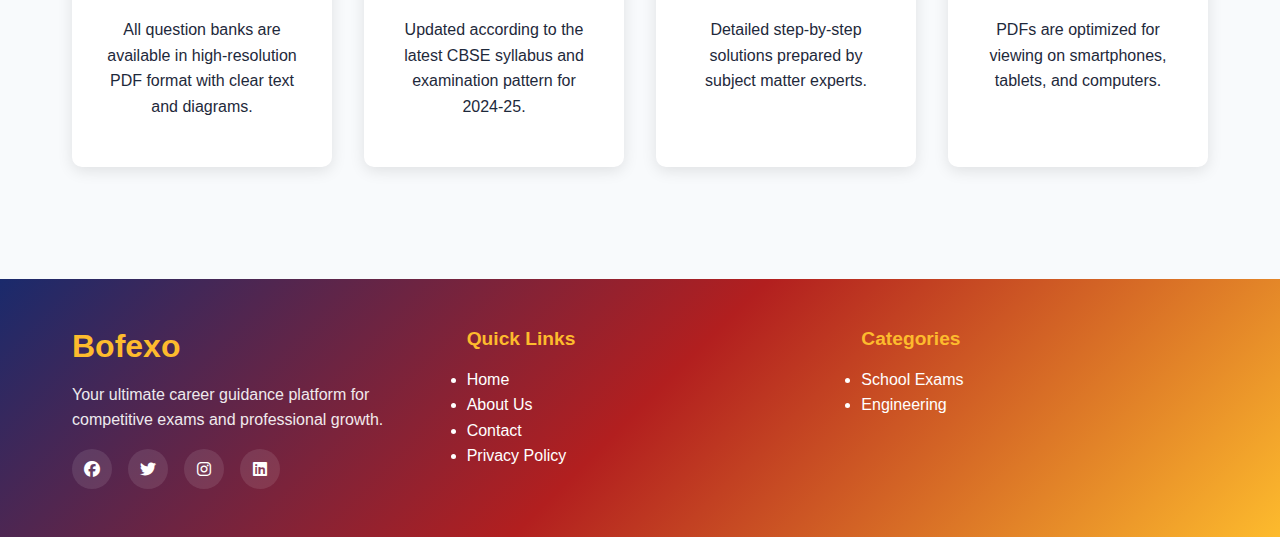
<file: pages/arihant-question-bank.html>
<!DOCTYPE html>
<html lang="en">
<head>
    <meta charset="UTF-8">
    <meta name="viewport" content="width=device-width, initial-scale=1.0">
    <title>Arihant Question Bank - Bofexo</title>
    <link href="https://cdnjs.cloudflare.com/ajax/libs/font-awesome/6.4.0/css/all.min.css" rel="stylesheet">
    <link rel="stylesheet" href="../css/style.css">
    <style>
        .page-header {
            background: linear-gradient(135deg, #1a2a6c, #b21f1f);
            color: white;
            text-align: center;
            padding: 3rem 2rem;
            margin-bottom: 2rem;
        }

        .page-title {
            font-size: 2.5rem;
            margin-bottom: 1rem;
        }

        .breadcrumb {
            display: flex;
            justify-content: center;
            gap: 0.5rem;
            flex-wrap: wrap;
            font-size: 0.9rem;
        }

        .breadcrumb a {
            color: #fdbb2d;
            text-decoration: none;
        }

        .breadcrumb span {
            color: white;
        }

        .books-container {
            max-width: 1200px;
            margin: 0 auto;
            padding: 0 2rem 3rem;
        }

        .books-intro {
            text-align: center;
            margin-bottom: 3rem;
            font-size: 1.1rem;
            line-height: 1.8;
        }

        .books-table {
            width: 100%;
            background: white;
            border-radius: 15px;
            box-shadow: 0 4px 15px rgba(0,0,0,0.1);
            overflow: hidden;
            margin-bottom: 3rem;
        }

        .books-table table {
            width: 100%;
            border-collapse: collapse;
        }

        .books-table th {
            background: linear-gradient(135deg, #1a2a6c, #b21f1f);
            color: white;
            padding: 1.2rem;
            text-align: left;
            font-weight: 600;
        }

        .books-table td {
            padding: 1.2rem;
            border-bottom: 1px solid #f0f0f0;
        }

        .books-table tr:last-child td {
            border-bottom: none;
        }

        .books-table tr:hover {
            background: #f8f9fa;
        }

        .book-name {
            font-weight: 600;
            color: #1a2a6c;
        }

        .btn {
            padding: 8px 16px;
            border: none;
            border-radius: 6px;
            font-size: 0.9rem;
            cursor: pointer;
            text-decoration: none;
            display: inline-flex;
            align-items: center;
            gap: 0.5rem;
            transition: all 0.3s ease;
            font-weight: 500;
        }

        .btn-download {
            background: #1a2a6c;
            color: white;
        }

        .btn-amazon {
            background: #fdbb2d;
            color: #1a2a6c;
        }

        .btn:hover {
            transform: translateY(-2px);
            box-shadow: 0 3px 10px rgba(0,0,0,0.2);
        }

        .serial-number {
            text-align: center;
            font-weight: bold;
            color: #b21f1f;
        }

        .action-buttons {
            display: flex;
            gap: 0.5rem;
            flex-wrap: wrap;
        }

        .features-section {
            display: grid;
            grid-template-columns: repeat(auto-fit, minmax(250px, 1fr));
            gap: 2rem;
            margin-top: 4rem;
        }

        .feature-card {
            background: white;
            padding: 2rem;
            border-radius: 10px;
            box-shadow: 0 4px 15px rgba(0,0,0,0.1);
            text-align: center;
            border-top: 4px solid #fdbb2d;
        }

        .feature-icon {
            font-size: 2.5rem;
            color: #1a2a6c;
            margin-bottom: 1rem;
        }

        .feature-card h3 {
            color: #1a2a6c;
            margin-bottom: 1rem;
        }

        @media (max-width: 768px) {
            .books-table {
                overflow-x: auto;
                display: block;
            }
            
            .books-table table {
                min-width: 600px;
            }
            
            .action-buttons {
                flex-direction: column;
            }
            
            .btn {
                justify-content: center;
            }
        }
    </style>
</head>
<body>
    <!-- Header -->
    <header class="site-header">
        <div class="header-top">
            <div class="logo">
                <i class="fas fa-graduation-cap"></i>
                <span>Bofexo</span>
            </div>
            
            <div class="search-bar">
                <input type="text" placeholder="Search exams, categories..." id="searchInput">
                <button onclick="performSearch()"><i class="fas fa-search"></i></button>
            </div>
            
            <div class="header-actions">
                <button class="auth-btn" onclick="toggleAuthModal()">
                    <i class="fas fa-user"></i>
                    Login
                </button>
                <button class="menu-toggle" onclick="toggleMobileMenu()">
                    <i class="fas fa-bars"></i>
                </button>
            </div>
        </div>
        
        <nav class="main-nav">
            <ul class="nav-links">
                <li><a href="../index.html"><i class="fas fa-home"></i> Home</a></li>
                <li><a href="school-exams.html"><i class="fas fa-school"></i> School Exams</a></li>
                <li><a href="class-10th-exams.html"><i class="fas fa-graduation-cap"></i> Class 10th</a></li>
                <li><a href="select-publication.html"><i class="fas fa-book"></i> Publications</a></li>
                <li><a href="arihant-question-bank.html" class="active"><i class="fas fa-file-alt"></i> Arihant QB</a></li>
            </ul>
        </nav>
    </header>

    <!-- Page Header -->
    <div class="page-header">
        <h1 class="page-title">Arihant Question Bank</h1>
        <div class="breadcrumb">
            <a href="../index.html">Home</a> >
            <a href="school-exams.html">School Exams</a> >
            <a href="class-10th-exams.html">Class 10th</a> >
            <a href="select-publication.html">Publications</a> >
            <span>Arihant Question Bank</span>
        </div>
    </div>

    <!-- Main Content -->
    <main class="books-container">
        <div class="books-intro">
            <h2>Class 10 Arihant Question Banks</h2>
            <p>Complete collection of Arihant Question Banks for CBSE Class 10. Download PDFs or purchase physical copies from Amazon. All books are latest edition for 2024-25 academic session.</p>
        </div>

        <div class="books-table">
            <table>
                <thead>
                    <tr>
                        <th width="10%">Serial Number</th>
                        <th width="40%">Book Name</th>
                        <th width="25%">PDF Download</th>
                        <th width="25%">Amazon</th>
                    </tr>
                </thead>
                <tbody>
                    <tr>
                        <td class="serial-number">1.</td>
                        <td class="book-name">Arihant Hindi</td>
                        <td>
                            <div class="action-buttons">
                                <button class="btn btn-download" onclick="downloadBook('Arihant Hindi')">
                                    <i class="fas fa-download"></i>
                                    Download
                                </button>
                            </div>
                        </td>
                        <td>
                            <div class="action-buttons">
                                <button class="btn btn-amazon" onclick="buyOnAmazon('Arihant Hindi')">
                                    <i class="fas fa-shopping-cart"></i>
                                    Buy Now
                                </button>
                            </div>
                        </td>
                    </tr>
                    <tr>
                        <td class="serial-number">2.</td>
                        <td class="book-name">Arihant English</td>
                        <td>
                            <div class="action-buttons">
                                <button class="btn btn-download" onclick="downloadBook('Arihant English')">
                                    <i class="fas fa-download"></i>
                                    Download
                                </button>
                            </div>
                        </td>
                        <td>
                            <div class="action-buttons">
                                <button class="btn btn-amazon" onclick="buyOnAmazon('Arihant English')">
                                    <i class="fas fa-shopping-cart"></i>
                                    Buy Now
                                </button>
                            </div>
                        </td>
                    </tr>
                    <tr>
                        <td class="serial-number">3.</td>
                        <td class="book-name">Arihant Mathematics</td>
                        <td>
                            <div class="action-buttons">
                                <button class="btn btn-download" onclick="downloadBook('Arihant Mathematics')">
                                    <i class="fas fa-download"></i>
                                    Download
                                </button>
                            </div>
                        </td>
                        <td>
                            <div class="action-buttons">
                                <button class="btn btn-amazon" onclick="buyOnAmazon('Arihant Mathematics')">
                                    <i class="fas fa-shopping-cart"></i>
                                    Buy Now
                                </button>
                            </div>
                        </td>
                    </tr>
                    <tr>
                        <td class="serial-number">4.</td>
                        <td class="book-name">Arihant Science</td>
                        <td>
                            <div class="action-buttons">
                                <button class="btn btn-download" onclick="downloadBook('Arihant Science')">
                                    <i class="fas fa-download"></i>
                                    Download
                                </button>
                            </div>
                        </td>
                        <td>
                            <div class="action-buttons">
                                <button class="btn btn-amazon" onclick="buyOnAmazon('Arihant Science')">
                                    <i class="fas fa-shopping-cart"></i>
                                    Buy Now
                                </button>
                            </div>
                        </td>
                    </tr>
                    <tr>
                        <td class="serial-number">5.</td>
                        <td class="book-name">Arihant Social Science</td>
                        <td>
                            <div class="action-buttons">
                                <button class="btn btn-download" onclick="downloadBook('Arihant Social Science')">
                                    <i class="fas fa-download"></i>
                                    Download
                                </button>
                            </div>
                        </td>
                        <td>
                            <div class="action-buttons">
                                <button class="btn btn-amazon" onclick="buyOnAmazon('Arihant Social Science')">
                                    <i class="fas fa-shopping-cart"></i>
                                    Buy Now
                                </button>
                            </div>
                        </td>
                    </tr>
                    <tr>
                        <td class="serial-number">6.</td>
                        <td class="book-name">Arihant Sanskrit</td>
                        <td>
                            <div class="action-buttons">
                                <button class="btn btn-download" onclick="downloadBook('Arihant Sanskrit')">
                                    <i class="fas fa-download"></i>
                                    Download
                                </button>
                            </div>
                        </td>
                        <td>
                            <div class="action-buttons">
                                <button class="btn btn-amazon" onclick="buyOnAmazon('Arihant Sanskrit')">
                                    <i class="fas fa-shopping-cart"></i>
                                    Buy Now
                                </button>
                            </div>
                        </td>
                    </tr>
                    <tr>
                        <td class="serial-number">7.</td>
                        <td class="book-name">Arihant Computer Applications</td>
                        <td>
                            <div class="action-buttons">
                                <button class="btn btn-download" onclick="downloadBook('Arihant Computer Applications')">
                                    <i class="fas fa-download"></i>
                                    Download
                                </button>
                            </div>
                        </td>
                        <td>
                            <div class="action-buttons">
                                <button class="btn btn-amazon" onclick="buyOnAmazon('Arihant Computer Applications')">
                                    <i class="fas fa-shopping-cart"></i>
                                    Buy Now
                                </button>
                            </div>
                        </td>
                    </tr>
                    <tr>
                        <td class="serial-number">8.</td>
                        <td class="book-name">Arihant Physical Education</td>
                        <td>
                            <div class="action-buttons">
                                <button class="btn btn-download" onclick="downloadBook('Arihant Physical Education')">
                                    <i class="fas fa-download"></i>
                                    Download
                                </button>
                            </div>
                        </td>
                        <td>
                            <div class="action-buttons">
                                <button class="btn btn-amazon" onclick="buyOnAmazon('Arihant Physical Education')">
                                    <i class="fas fa-shopping-cart"></i>
                                    Buy Now
                                </button>
                            </div>
                        </td>
                    </tr>
                    <tr>
                        <td class="serial-number">9.</td>
                        <td class="book-name">Arihant Art & Drawing</td>
                        <td>
                            <div class="action-buttons">
                                <button class="btn btn-download" onclick="downloadBook('Arihant Art & Drawing')">
                                    <i class="fas fa-download"></i>
                                    Download
                                </button>
                            </div>
                        </td>
                        <td>
                            <div class="action-buttons">
                                <button class="btn btn-amazon" onclick="buyOnAmazon('Arihant Art & Drawing')">
                                    <i class="fas fa-shopping-cart"></i>
                                    Buy Now
                                </button>
                            </div>
                        </td>
                    </tr>
                    <tr>
                        <td class="serial-number">10.</td>
                        <td class="book-name">Arihant All in One</td>
                        <td>
                            <div class="action-buttons">
                                <button class="btn btn-download" onclick="downloadBook('Arihant All in One')">
                                    <i class="fas fa-download"></i>
                                    Download
                                </button>
                            </div>
                        </td>
                        <td>
                            <div class="action-buttons">
                                <button class="btn btn-amazon" onclick="buyOnAmazon('Arihant All in One')">
                                    <i class="fas fa-shopping-cart"></i>
                                    Buy Now
                                </button>
                            </div>
                        </td>
                    </tr>
                </tbody>
            </table>
        </div>

        <!-- Features Section -->
        <div class="features-section">
            <div class="feature-card">
                <div class="feature-icon">
                    <i class="fas fa-file-pdf"></i>
                </div>
                <h3>High Quality PDFs</h3>
                <p>All question banks are available in high-resolution PDF format with clear text and diagrams.</p>
            </div>

            <div class="feature-card">
                <div class="feature-icon">
                    <i class="fas fa-check-circle"></i>
                </div>
                <h3>Latest Syllabus</h3>
                <p>Updated according to the latest CBSE syllabus and examination pattern for 2024-25.</p>
            </div>

            <div class="feature-card">
                <div class="feature-icon">
                    <i class="fas fa-graduation-cap"></i>
                </div>
                <h3>Expert Solutions</h3>
                <p>Detailed step-by-step solutions prepared by subject matter experts.</p>
            </div>

            <div class="feature-card">
                <div class="feature-icon">
                    <i class="fas fa-mobile-alt"></i>
                </div>
                <h3>Mobile Friendly</h3>
                <p>PDFs are optimized for viewing on smartphones, tablets, and computers.</p>
            </div>
        </div>
    </main>

    <!-- Footer -->
    <footer class="site-footer">
        <div class="footer-content">
            <div class="footer-section">
                <h3>Bofexo</h3>
                <p>Your ultimate career guidance platform for competitive exams and professional growth.</p>
                <div class="social-links">
                    <a href="#"><i class="fab fa-facebook"></i></a>
                    <a href="#"><i class="fab fa-twitter"></i></a>
                    <a href="#"><i class="fab fa-instagram"></i></a>
                    <a href="#"><i class="fab fa-linkedin"></i></a>
                </div>
            </div>
            
            <div class="footer-section">
                <h4>Quick Links</h4>
                <ul>
                    <li><a href="../index.html">Home</a></li>
                    <li><a href="about.html">About Us</a></li>
                    <li><a href="contact.html">Contact</a></li>
                    <li><a href="privacy.html">Privacy Policy</a></li>
                </ul>
            </div>
            
            <div class="footer-section">
                <h4>Categories</h4>
                <ul>
                    <li><a href="school-exams.html">School Exams</a></li>
                    <li><a href="engineering.html">Engineering</a></li>
</file>
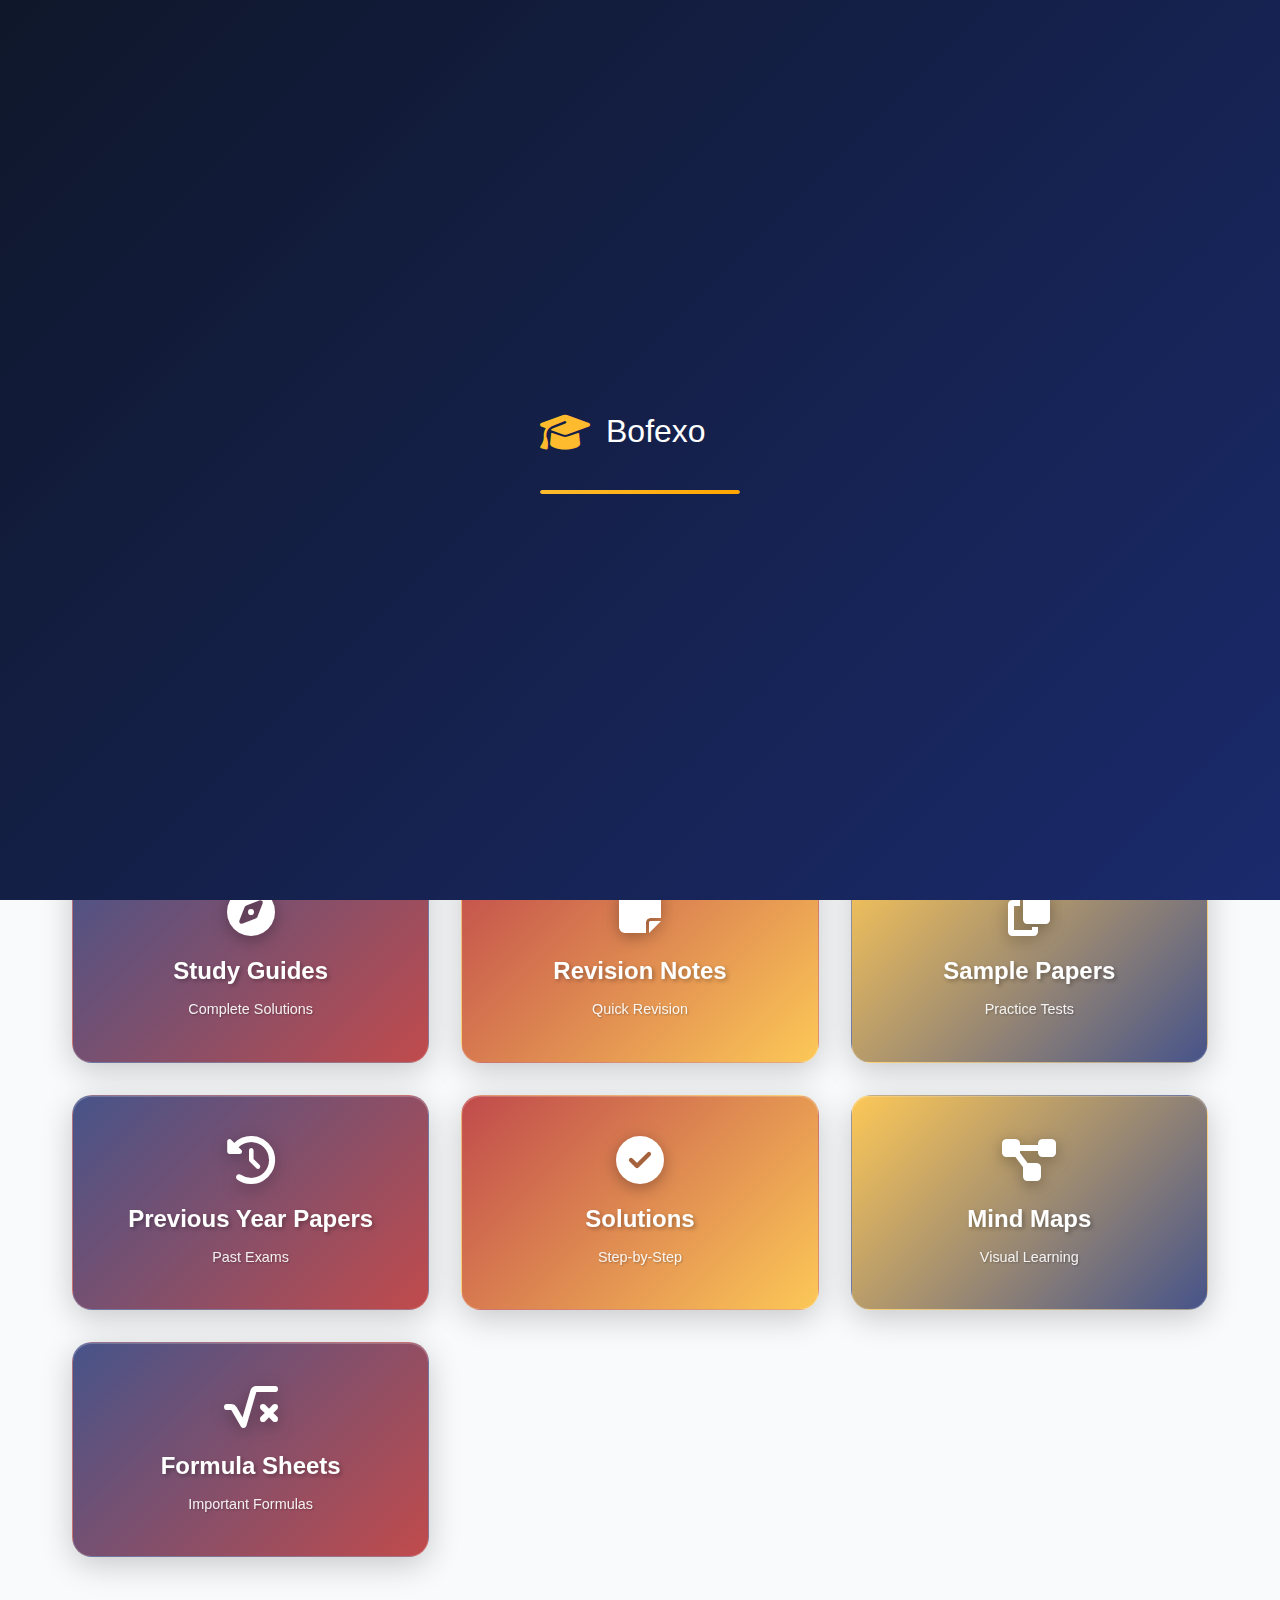
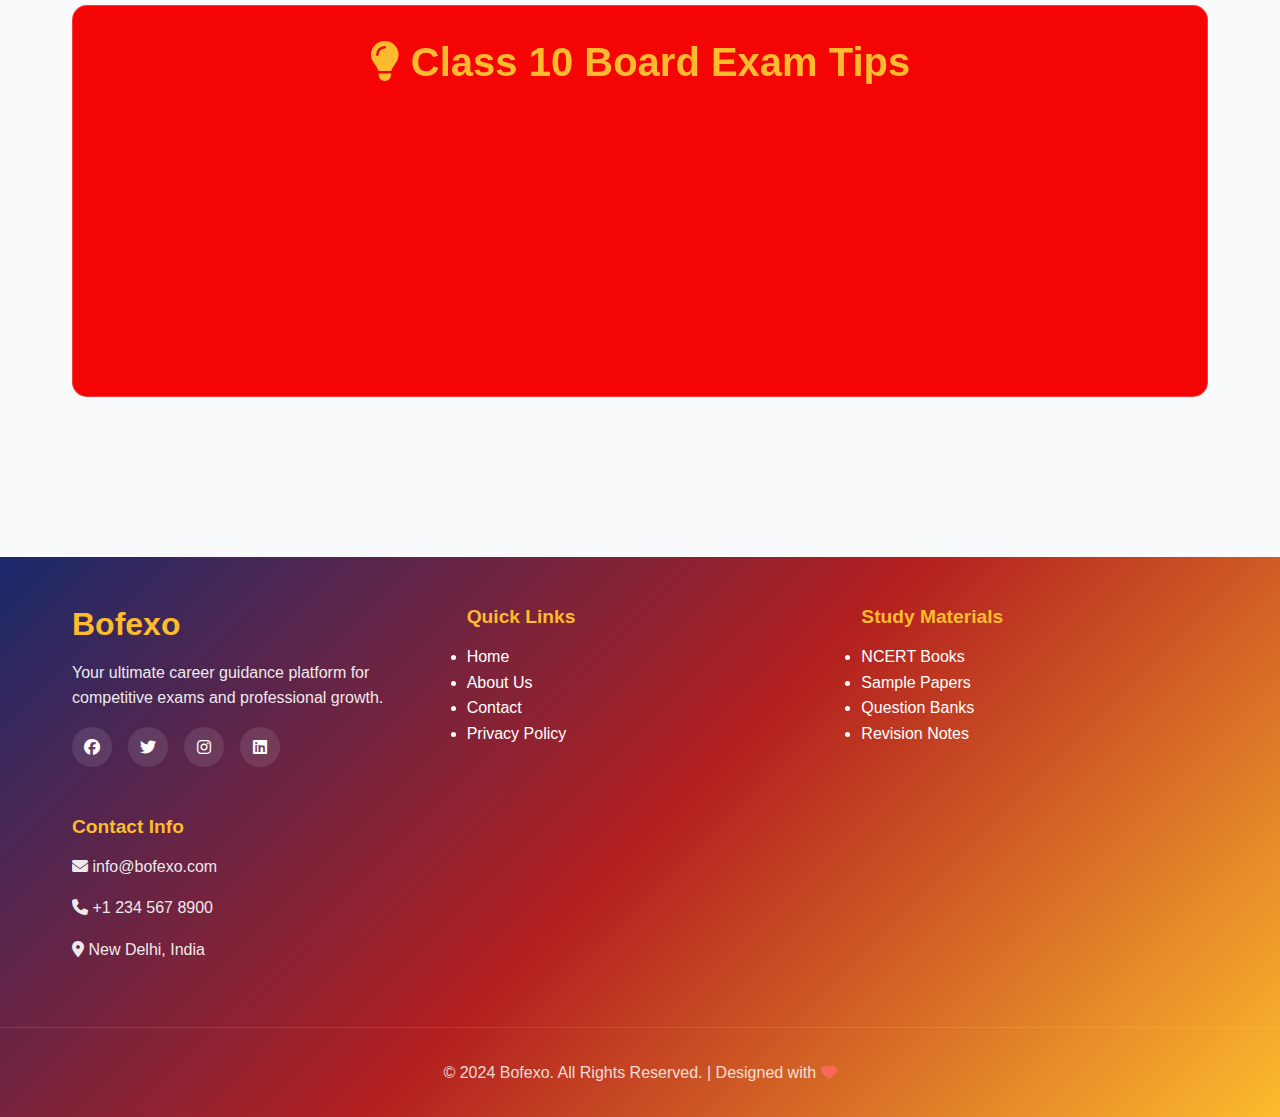
<file: pages/class-10th-exam.html>
<!DOCTYPE html>
<html lang="en">
<head>
    <meta charset="UTF-8">
    <meta name="viewport" content="width=device-width, initial-scale=1.0">
    <title>Class 10th Exams - Bofexo</title>
    <link href="https://cdnjs.cloudflare.com/ajax/libs/font-awesome/6.4.0/css/all.min.css" rel="stylesheet">
    <link rel="stylesheet" href="../css/style.css">
    <style>
        .page-header {
            background: linear-gradient(135deg, #1a2a6c, #b21f1f);
            color: white;
            text-align: center;
            padding: 3rem 2rem;
            margin-bottom: 2rem;
        }

        .page-title {
            font-size: 2.5rem;
            margin-bottom: 0.5rem;
        }

        .page-subtitle {
            font-size: 1.2rem;
            opacity: 0.9;
            margin-bottom: 1rem;
        }

        .breadcrumb {
            display: flex;
            justify-content: center;
            gap: 0.5rem;
            flex-wrap: wrap;
            font-size: 0.9rem;
        }

        .breadcrumb a {
            color: #fdbb2d;
            text-decoration: none;
        }

        .breadcrumb span {
            color: white;
        }

        .materials-container {
            max-width: 1200px;
            margin: 0 auto;
            padding: 0 2rem 3rem;
        }

        .materials-grid {
            display: grid;
            grid-template-columns: repeat(auto-fit, minmax(280px, 1fr));
            gap: 2rem;
            margin-top: 3rem;
        }

        /* Glass Morphism Material Cards */
        .material-card {
            background: rgba(255, 255, 255, 0.1);
            backdrop-filter: blur(20px);
            border: 1px solid rgba(255, 255, 255, 0.2);
            border-radius: 20px;
            padding: 2.5rem 2rem;
            text-align: center;
            color: white;
            text-decoration: none;
            position: relative;
            overflow: hidden;
            transition: all 0.4s ease;
            box-shadow: 
                0 8px 32px rgba(0, 0, 0, 0.2),
                inset 0 1px 0 rgba(255, 255, 255, 0.2);
            cursor: pointer;
            min-height: 200px;
            display: flex;
            flex-direction: column;
            justify-content: center;
            align-items: center;
        }

        /* Different gradient backgrounds for cards */
        .material-card:nth-child(1) { background: linear-gradient(135deg, rgba(26, 42, 108, 0.8), rgba(178, 31, 31, 0.8)); }
        .material-card:nth-child(2) { background: linear-gradient(135deg, rgba(178, 31, 31, 0.8), rgba(253, 187, 45, 0.8)); }
        .material-card:nth-child(3) { background: linear-gradient(135deg, rgba(253, 187, 45, 0.8), rgba(26, 42, 108, 0.8)); }
        .material-card:nth-child(4) { background: linear-gradient(135deg, rgba(26, 42, 108, 0.8), rgba(178, 31, 31, 0.8)); }
        .material-card:nth-child(5) { background: linear-gradient(135deg, rgba(178, 31, 31, 0.8), rgba(253, 187, 45, 0.8)); }
        .material-card:nth-child(6) { background: linear-gradient(135deg, rgba(253, 187, 45, 0.8), rgba(26, 42, 108, 0.8)); }
        .material-card:nth-child(7) { background: linear-gradient(135deg, rgba(26, 42, 108, 0.8), rgba(178, 31, 31, 0.8)); }
        .material-card:nth-child(8) { background: linear-gradient(135deg, rgba(178, 31, 31, 0.8), rgba(253, 187, 45, 0.8)); }
        .material-card:nth-child(9) { background: linear-gradient(135deg, rgba(253, 187, 45, 0.8), rgba(26, 42, 108, 0.8)); }
        .material-card:nth-child(10) { background: linear-gradient(135deg, rgba(26, 42, 108, 0.8), rgba(178, 31, 31, 0.8)); }
        .material-card:nth-child(11) { background: linear-gradient(135deg, rgba(178, 31, 31, 0.8), rgba(253, 187, 45, 0.8)); }
        .material-card:nth-child(12) { background: linear-gradient(135deg, rgba(253, 187, 45, 0.8), rgba(26, 42, 108, 0.8)); }

        .material-card::before {
            content: '';
            position: absolute;
            top: 0;
            left: 0;
            right: 0;
            bottom: 0;
            background: linear-gradient(135deg, transparent, rgba(255, 255, 255, 0.1), transparent);
            transform: translateX(-100%);
            transition: transform 0.6s ease;
        }

        .material-card:hover {
            transform: translateY(-10px) scale(1.02);
            box-shadow: 
                0 20px 40px rgba(0, 0, 0, 0.3),
                inset 0 1px 0 rgba(255, 255, 255, 0.3);
        }

        .material-card:hover::before {
            transform: translateX(100%);
        }

        /* 3D Press Effect */
        .material-card:active {
            transform: translateY(-5px) scale(0.98);
            transition: transform 0.1s ease;
        }

        .material-icon {
            font-size: 3rem;
            margin-bottom: 1rem;
            filter: drop-shadow(0 4px 8px rgba(0, 0, 0, 0.3));
        }

        .material-title {
            font-size: 1.5rem;
            font-weight: bold;
            margin-bottom: 0.5rem;
            text-shadow: 2px 2px 4px rgba(0, 0, 0, 0.3);
        }

        .material-subtitle {
            font-size: 0.9rem;
            opacity: 0.9;
            text-shadow: 1px 1px 2px rgba(0, 0, 0, 0.3);
        }

        /* Floating animation */
        @keyframes float {
            0%, 100% { transform: translateY(0); }
            50% { transform: translateY(-10px); }
        }

        .material-card {
            animation: float 6s ease-in-out infinite;
        }

        /* Stagger the floating animation */
        .material-card:nth-child(2) { animation-delay: 0.5s; }
        .material-card:nth-child(3) { animation-delay: 1s; }
        .material-card:nth-child(4) { animation-delay: 1.5s; }
        .material-card:nth-child(5) { animation-delay: 2s; }
        .material-card:nth-child(6) { animation-delay: 2.5s; }
        .material-card:nth-child(7) { animation-delay: 3s; }
        .material-card:nth-child(8) { animation-delay: 3.5s; }
        .material-card:nth-child(9) { animation-delay: 4s; }
        .material-card:nth-child(10) { animation-delay: 4.5s; }
        .material-card:nth-child(11) { animation-delay: 5s; }
        .material-card:nth-child(12) { animation-delay: 5.5s; }

        /* Ripple click effect */
        .ripple {
            position: absolute;
            border-radius: 50%;
            background: rgba(255, 255, 255, 0.6);
            transform: scale(0);
            animation: ripple-animation 0.6s linear;
            pointer-events: none;
        }

        @keyframes ripple-animation {
            to {
                transform: scale(4);
                opacity: 0;
            }
        }

        /* Quick Stats */
        .stats-section {
            display: grid;
            grid-template-columns: repeat(auto-fit, minmax(200px, 1fr));
            gap: 2rem;
            margin: 3rem 0;
        }

        .stat-card {
            background: linear-gradient(135deg, #1a2a6c, #b21f1f);
            color: white;
            padding: 1.5rem;
            border-radius: 15px;
            text-align: center;
            box-shadow: 0 8px 25px rgba(0,0,0,0.2);
        }

        .stat-number {
            font-size: 2rem;
            font-weight: bold;
            margin-bottom: 0.5rem;
            color: #fdbb2d;
        }

        .stat-label {
            opacity: 0.9;
            font-size: 0.9rem;
        }

        /* Exam Tips Section */
        .tips-section {
            background: rgb(245, 4, 4);
            backdrop-filter: blur(10px);
            border-radius: 15px;
            padding: 2rem;
            margin: 3rem 0;
            border: 1px solid rgba(255, 255, 255, 0.2);
        }

        .tips-section h2 {
            color: #fdbb2d;
            text-align: center;
            margin-bottom: 1.5rem;
        }

        .tips-grid {
            display: grid;
            grid-template-columns: repeat(auto-fit, minmax(250px, 1fr));
            gap: 1.5rem;
        }

        .tip-item {
            background: rgba(255, 255, 255, 0.05);
            padding: 1rem;
            border-radius: 10px;
            border-left: 4px solid #fdbb2d;
        }

        .tip-item h4 {
            color: white;
            margin-bottom: 0.5rem;
        }

        .tip-item p {
            color: rgba(255, 255, 255, 0.8);
            font-size: 0.9rem;
            margin: 0;
        }

        /* Responsive Design */
        @media (max-width: 768px) {
            .materials-grid {
                grid-template-columns: repeat(auto-fit, minmax(250px, 1fr));
                gap: 1.5rem;
            }
            
            .material-card {
                padding: 2rem 1.5rem;
                min-height: 180px;
            }
            
            .material-title {
                font-size: 1.3rem;
            }
            
            .material-icon {
                font-size: 2.5rem;
            }

            .stats-section {
                grid-template-columns: repeat(2, 1fr);
            }

            .tips-grid {
                grid-template-columns: 1fr;
            }
        }

        @media (max-width: 480px) {
            .materials-grid {
                grid-template-columns: 1fr;
            }
            
            .page-title {
                font-size: 2rem;
            }

            .stats-section {
                grid-template-columns: 1fr;
            }
        }
    </style>
</head>
<body>
    <!-- Header -->
    <header class="site-header">
        <div class="header-top">
            <div class="logo">
                <i class="fas fa-graduation-cap"></i>
                <span>Bofexo</span>
            </div>
            
            <div class="search-bar">
                <input type="text" placeholder="Search study materials..." id="searchInput">
                <button onclick="performSearch()"><i class="fas fa-search"></i></button>
            </div>
            
            <div class="header-actions">
                <button class="auth-btn" onclick="toggleAuthModal()">
                    <i class="fas fa-user"></i>
                    Login
                </button>
                <button class="menu-toggle" onclick="toggleMobileMenu()">
                    <i class="fas fa-bars"></i>
                </button>
            </div>
        </div>
        
        <nav class="main-nav">
            <ul class="nav-links">
                <li><a href="../index.html"><i class="fas fa-home"></i> Home</a></li>
                <li><a href="school-exams.html"><i class="fas fa-school"></i> School Exams</a></li>
                <li><a href="class-10th-exams.html" class="active"><i class="fas fa-graduation-cap"></i> Class 10th</a></li>
                <li><a href="select-publication.html"><i class="fas fa-book"></i> Publications</a></li>
                <li><a href="arihant-question-bank.html"><i class="fas fa-file-alt"></i> Arihant QB</a></li>
            </ul>
        </nav>
    </header>

    <!-- Page Header -->
    <div class="page-header">
        <h1 class="page-title">Class 10th Study Materials</h1>
        <p class="page-subtitle">Access complete study resources for CBSE Class 10 Board Exams</p>
        <div class="breadcrumb">
            <a href="../index.html">Home</a> >
            <a href="school-exams.html">School Exams</a> >
            <span>Class 10th</span>
        </div>
    </div>

    <!-- Main Content -->
    <main class="materials-container">
        <!-- Quick Stats -->
        <div class="stats-section">
            <div class="stat-card">
                <div class="stat-number">500+</div>
                <div class="stat-label">Study Materials</div>
            </div>
            <div class="stat-card">
                <div class="stat-number">95%</div>
                <div class="stat-label">Success Rate</div>
            </div>
            <div class="stat-card">
                <div class="stat-number">24/7</div>
                <div class="stat-label">Access Available</div>
            </div>
            <div class="stat-card">
                <div class="stat-number">100+</div>
                <div class="stat-label">Video Lectures</div>
            </div>
        </div>

        <div class="materials-grid">
            <!-- NCERT Books -->
            <a class="material-card" href="ncert-books-10.html" id="ncertBooks">
                <i class="fas fa-book material-icon"></i>
                <div class="material-title">NCERT Books</div>
                <div class="material-subtitle">Official Textbooks</div>
            </a>

            <!-- Reference Books -->
            <a class="material-card" href="reference-books-10.html" id="referenceBooks">
                <i class="fas fa-book-open material-icon"></i>
                <div class="material-title">Reference Books</div>
                <div class="material-subtitle">Additional Reading</div>
            </a>

            <!-- Question Banks -->
            <a class="material-card" href="select-publication.html" id="questionBanks">
                <i class="fas fa-file-alt material-icon"></i>
                <div class="material-title">Question Banks</div>
                <div class="material-subtitle">Practice Questions</div>
            </a>

            <!-- Guides -->
            <a class="material-card" href="guides-10.html" id="guides">
                <i class="fas fa-compass material-icon"></i>
                <div class="material-title">Study Guides</div>
                <div class="material-subtitle">Complete Solutions</div>
            </a>

            <!-- Notes -->
            <a class="material-card" href="notes-10.html" id="notes">
                <i class="fas fa-sticky-note material-icon"></i>
                <div class="material-title">Revision Notes</div>
                <div class="material-subtitle">Quick Revision</div>
            </a>

            <!-- Sample Papers -->
            <a class="material-card" href="sample-papers-10.html" id="samplePapers">
                <i class="fas fa-copy material-icon"></i>
                <div class="material-title">Sample Papers</div>
                <div class="material-subtitle">Practice Tests</div>
            </a>

            <!-- Previous Year Papers -->
            <a class="material-card" href="previous-papers-10.html" id="previousPapers">
                <i class="fas fa-history material-icon"></i>
                <div class="material-title">Previous Year Papers</div>
                <div class="material-subtitle">Past Exams</div>
            </a>

            <!-- Solutions -->
            <a class="material-card" href="solutions-10.html" id="solutions">
                <i class="fas fa-check-circle material-icon"></i>
                <div class="material-title">Solutions</div>
                <div class="material-subtitle">Step-by-Step</div>
            </a>

            <!-- Mind Maps -->
            <a class="material-card" href="mind-maps-10.html" id="mindMaps">
                <i class="fas fa-project-diagram material-icon"></i>
                <div class="material-title">Mind Maps</div>
                <div class="material-subtitle">Visual Learning</div>
            </a>

            <!-- Formula Sheets -->
            <a class="material-card" href="formula-sheets-10.html" id="formulaSheets">
                <i class="fas fa-square-root-alt material-icon"></i>
                <div class="material-title">Formula Sheets</div>
                <div class="material-subtitle">Important Formulas</div>
            </a>

            <!-- Video Lectures -->
            <a class="material-card" href="video-lectures-10.html" id="videoLectures">
                <i class="fas fa-video material-icon"></i>
                <div class="material-title">Video Lectures</div>
                <div class="material-subtitle">Visual Learning</div>
            </a>

            <!-- Mock Tests -->
            <a class="material-card" href="mock-tests-10.html" id="mockTests">
                <i class="fas fa-clock material-icon"></i>
                <div class="material-title">Mock Tests</div>
                <div class="material-subtitle">Timed Practice</div>
            </a>
        </div>

        <!-- Exam Tips Section -->
        <div class="tips-section">
            <h2><i class="fas fa-lightbulb"></i> Class 10 Board Exam Tips</h2>
            <div class="tips-grid">
                <div class="tip-item">
                    <h4>Time Management</h4>
                    <p>Create a study schedule with dedicated time for each subject and regular breaks.</p>
                </div>
                <div class="tip-item">
                    <h4>NCERT First</h4>
                    <p>Master NCERT textbooks thoroughly before moving to reference books.</p>
                </div>
                <div class="tip-item">
                    <h4>Practice Writing</h4>
                    <p>Regularly practice answer writing to improve speed and presentation.</p>
                </div>
                <div class="tip-item">
                    <h4>Revision is Key</h4>
                    <p>Revise regularly - weekly and monthly revisions help in better retention.</p>
                </div>
                <div class="tip-item">
                    <h4>Solve Sample Papers</h4>
                    <p>Practice with previous year papers and sample papers under exam conditions.</p>
                </div>
                <div class="tip-item">
                    <h4>Health Matters</h4>
                    <p>Maintain proper sleep, nutrition, and exercise during preparation.</p>
                </div>
            </div>
        </div>
    </main>

    <!-- Footer -->
    <footer class="site-footer">
        <div class="footer-content">
            <div class="footer-section">
                <h3>Bofexo</h3>
                <p>Your ultimate career guidance platform for competitive exams and professional growth.</p>
                <div class="social-links">
                    <a href="#"><i class="fab fa-facebook"></i></a>
                    <a href="#"><i class="fab fa-twitter"></i></a>
                    <a href="#"><i class="fab fa-instagram"></i></a>
                    <a href="#"><i class="fab fa-linkedin"></i></a>
                </div>
            </div>
            
            <div class="footer-section">
                <h4>Quick Links</h4>
                <ul>
                    <li><a href="../index.html">Home</a></li>
                    <li><a href="about.html">About Us</a></li>
                    <li><a href="contact.html">Contact</a></li>
                    <li><a href="privacy.html">Privacy Policy</a></li>
                </ul>
            </div>
            
            <div class="footer-section">
                <h4>Study Materials</h4>
                <ul>
                    <li><a href="ncert-books-10.html">NCERT Books</a></li>
                    <li><a href="sample-papers-10.html">Sample Papers</a></li>
                    <li><a href="question-banks-10.html">Question Banks</a></li>
                    <li><a href="notes-10.html">Revision Notes</a></li>
                </ul>
            </div>
            
            <div class="footer-section">
                <h4>Contact Info</h4>
                <p><i class="fas fa-envelope"></i> info@bofexo.com</p>
                <p><i class="fas fa-phone"></i> +1 234 567 8900</p>
                <p><i class="fas fa-map-marker-alt"></i> New Delhi, India</p>
            </div>
        </div>
        
        <div class="footer-bottom">
            <p>&copy; 2024 Bofexo. All Rights Reserved. | Designed with <i class="fas fa-heart"></i></p>
        </div>
    </footer>

    <script src="../js/script.js"></script>
    <script>
        // Ripple click effect
        document.querySelectorAll('.material-card').forEach(card => {
            card.addEventListener('click', function(e) {
                // Create ripple element
                const ripple = document.createElement('span');
                ripple.classList.add('ripple');
                
                // Position the ripple
                const rect = this.getBoundingClientRect();
                const size = Math.max(rect.width, rect.height);
                const x = e.clientX - rect.left - size / 2;
                const y = e.clientY - rect.top - size / 2;
                
                ripple.style.width = ripple.style.height = size + 'px';
                ripple.style.left = x + 'px';
                ripple.style.top = y + 'px';
                
                this.appendChild(ripple);
                
                // Remove ripple after animation
                setTimeout(() => {
                    ripple.remove();
                }, 600);
            });
        });

        // Search functionality
        function performSearch() {
            const searchTerm = document.getElementById('searchInput').value;
            if (searchTerm.trim()) {
                alert('Searching study materials for: ' + searchTerm);
                // Implement actual search functionality
            }
        }

        // Add page load animation
        document.addEventListener('DOMContentLoaded', function() {
            const cards = document.querySelectorAll('.material-card');
            const stats = document.querySelectorAll('.stat-card');
            const tips = document.querySelectorAll('.tip-item');
            
            // Animate material cards
            cards.forEach((card, index) => {
                card.style.opacity = '0';
                card.style.transform = 'translateY(30px)';
                
                setTimeout(() => {
                    card.style.transition = 'opacity 0.6s ease, transform 0.6s ease';
                    card.style.opacity = '1';
                    card.style.transform = 'translateY(0)';
                }, index * 100);
            });

            // Animate stat cards
            stats.forEach((stat, index) => {
                stat.style.opacity = '0';
                stat.style.transform = 'scale(0.8)';
                
                setTimeout(() => {
                    stat.style.transition = 'opacity 0.5s ease, transform 0.5s ease';
                    stat.style.opacity = '1';
                    stat.style.transform = 'scale(1)';
                }, 500 + index * 200);
            });

            // Animate tip items
            tips.forEach((tip, index) => {
                tip.style.opacity = '0';
                tip.style.transform = 'translateX(-20px)';
                
                setTimeout(() => {
                    tip.style.transition = 'opacity 0.5s ease, transform 0.5s ease';
                    tip.style.opacity = '1';
                    tip.style.transform = 'translateX(0)';
                }, 1000 + index * 100);
            });
        });
    </script>
</body>
</html>
</file>
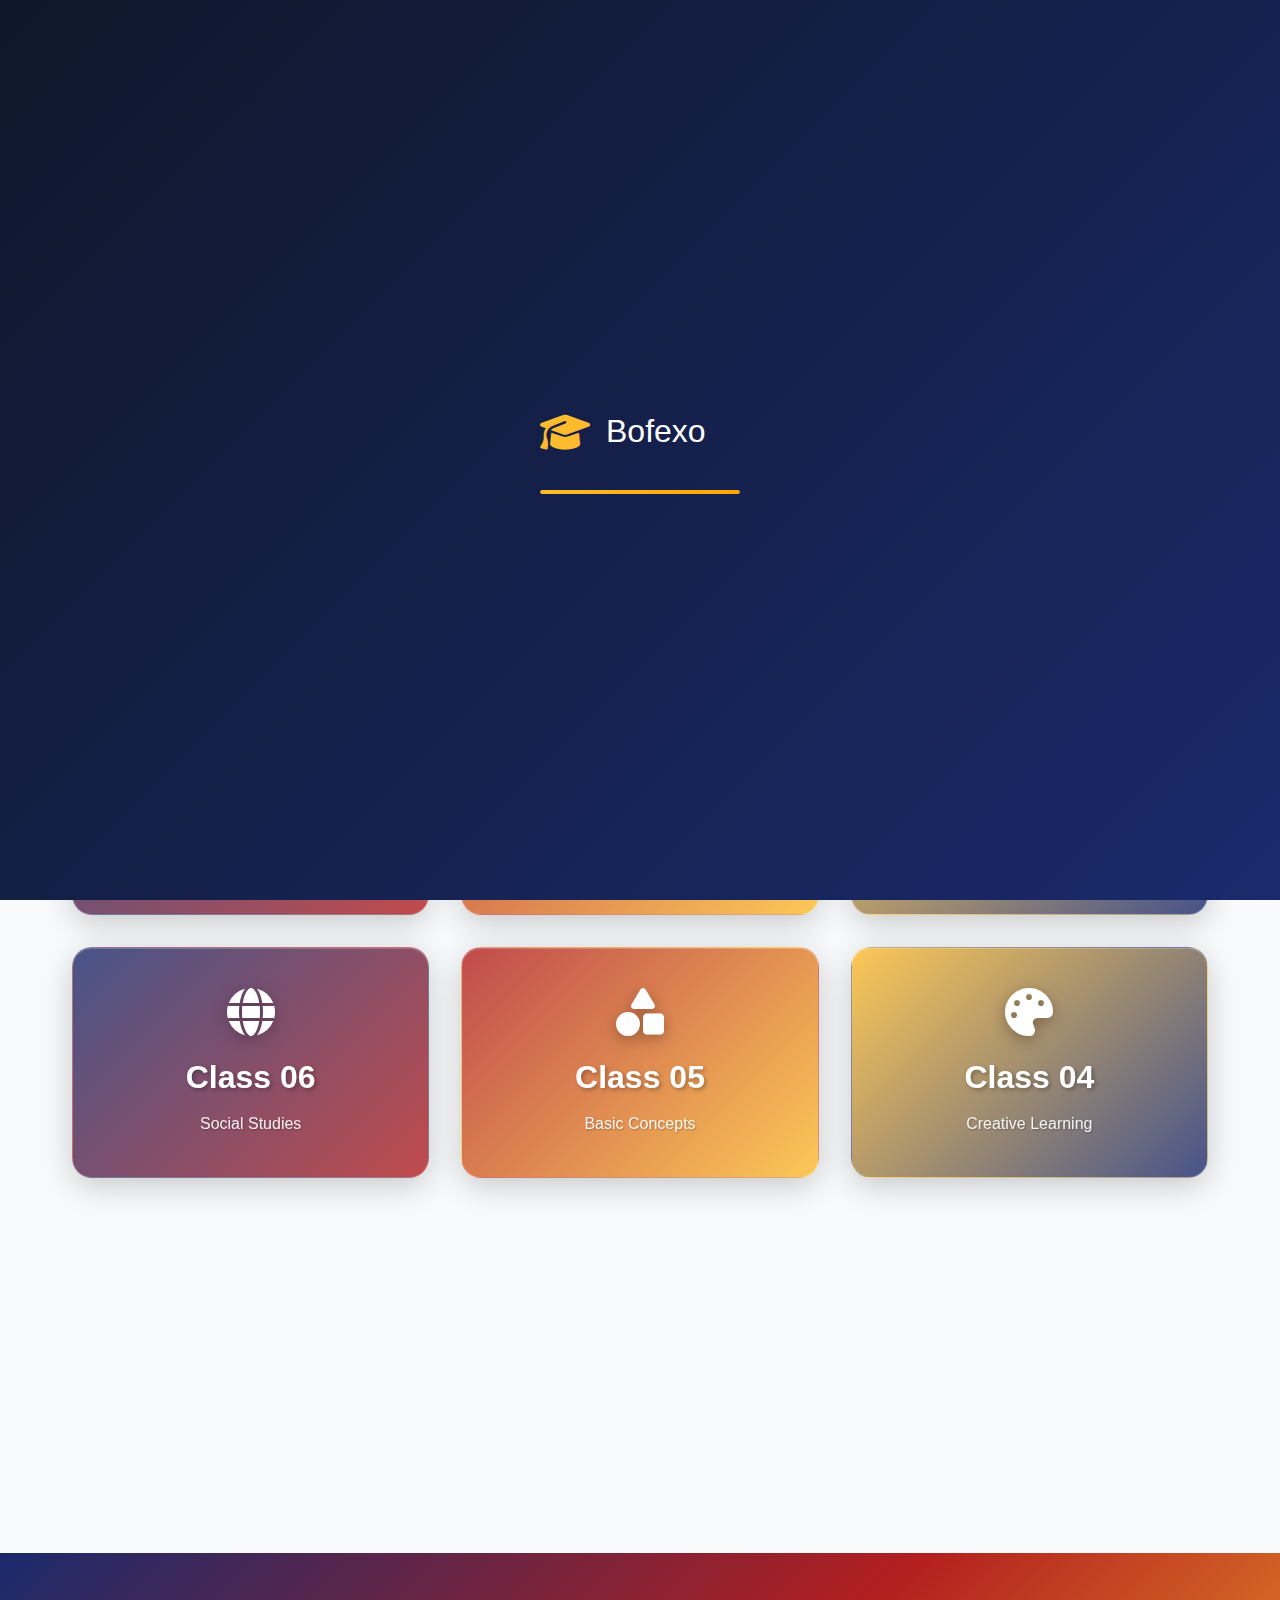
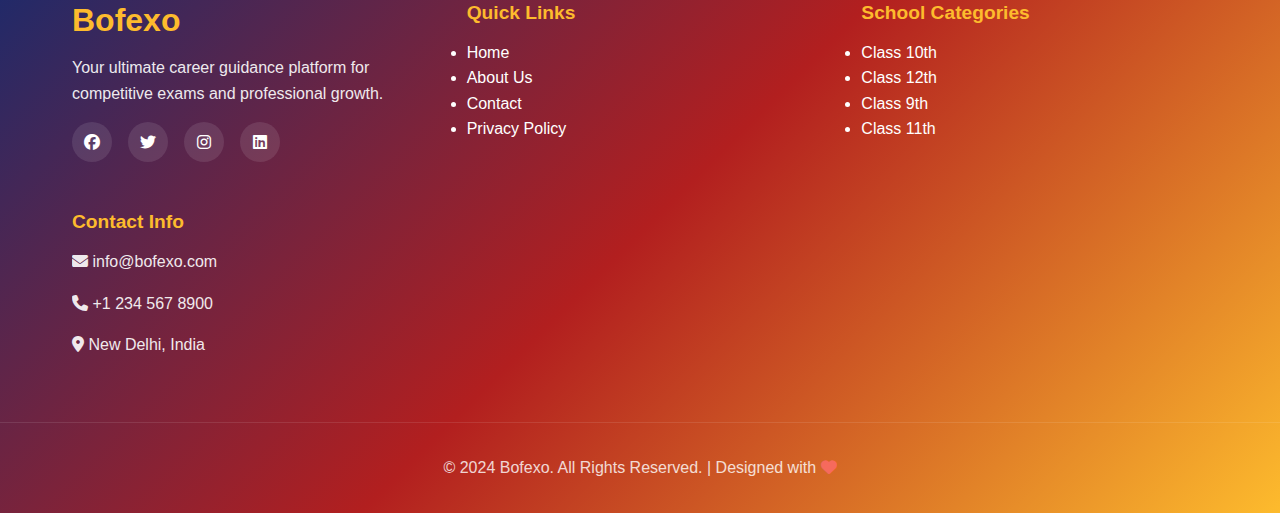
<file: pages/school-exams.html>
<!DOCTYPE html>
<html lang="en">
<head>
    <meta charset="UTF-8">
    <meta name="viewport" content="width=device-width, initial-scale=1.0">
    <title>School Exams - Bofexo</title>
    <link href="https://cdnjs.cloudflare.com/ajax/libs/font-awesome/6.4.0/css/all.min.css" rel="stylesheet">
    <link rel="stylesheet" href="../css/style.css">
    <style>
        .page-header {
            background: linear-gradient(135deg, #1a2a6c, #b21f1f);
            color: white;
            text-align: center;
            padding: 3rem 2rem;
            margin-bottom: 2rem;
        }

        .page-title {
            font-size: 2.5rem;
            margin-bottom: 0.5rem;
        }

        .page-subtitle {
            font-size: 1.2rem;
            opacity: 0.9;
            margin-bottom: 1rem;
        }

        .breadcrumb {
            display: flex;
            justify-content: center;
            gap: 0.5rem;
            flex-wrap: wrap;
            font-size: 0.9rem;
        }

        .breadcrumb a {
            color: #fdbb2d;
            text-decoration: none;
        }

        .breadcrumb span {
            color: white;
        }

        .classes-container {
            max-width: 1200px;
            margin: 0 auto;
            padding: 0 2rem 3rem;
        }

        .classes-grid {
            display: grid;
            grid-template-columns: repeat(auto-fit, minmax(280px, 1fr));
            gap: 2rem;
            margin-top: 3rem;
        }

        /* Glass Morphism Class Cards */
        .class-card {
            background: rgba(255, 255, 255, 0.1);
            backdrop-filter: blur(20px);
            border: 1px solid rgba(255, 255, 255, 0.2);
            border-radius: 20px;
            padding: 2.5rem 2rem;
            text-align: center;
            color: white;
            text-decoration: none;
            position: relative;
            overflow: hidden;
            transition: all 0.4s ease;
            box-shadow: 
                0 8px 32px rgba(0, 0, 0, 0.2),
                inset 0 1px 0 rgba(255, 255, 255, 0.2);
            cursor: pointer;
            min-height: 200px;
            display: flex;
            flex-direction: column;
            justify-content: center;
            align-items: center;
        }

        /* Different gradient backgrounds for cards */
        .class-card:nth-child(1) { background: linear-gradient(135deg, rgba(26, 42, 108, 0.8), rgba(178, 31, 31, 0.8)); }
        .class-card:nth-child(2) { background: linear-gradient(135deg, rgba(178, 31, 31, 0.8), rgba(253, 187, 45, 0.8)); }
        .class-card:nth-child(3) { background: linear-gradient(135deg, rgba(253, 187, 45, 0.8), rgba(26, 42, 108, 0.8)); }
        .class-card:nth-child(4) { background: linear-gradient(135deg, rgba(26, 42, 108, 0.8), rgba(178, 31, 31, 0.8)); }
        .class-card:nth-child(5) { background: linear-gradient(135deg, rgba(178, 31, 31, 0.8), rgba(253, 187, 45, 0.8)); }
        .class-card:nth-child(6) { background: linear-gradient(135deg, rgba(253, 187, 45, 0.8), rgba(26, 42, 108, 0.8)); }
        .class-card:nth-child(7) { background: linear-gradient(135deg, rgba(26, 42, 108, 0.8), rgba(178, 31, 31, 0.8)); }
        .class-card:nth-child(8) { background: linear-gradient(135deg, rgba(178, 31, 31, 0.8), rgba(253, 187, 45, 0.8)); }
        .class-card:nth-child(9) { background: linear-gradient(135deg, rgba(253, 187, 45, 0.8), rgba(26, 42, 108, 0.8)); }
        .class-card:nth-child(10) { background: linear-gradient(135deg, rgba(26, 42, 108, 0.8), rgba(178, 31, 31, 0.8)); }
        .class-card:nth-child(11) { background: linear-gradient(135deg, rgba(178, 31, 31, 0.8), rgba(253, 187, 45, 0.8)); }
        .class-card:nth-child(12) { background: linear-gradient(135deg, rgba(253, 187, 45, 0.8), rgba(26, 42, 108, 0.8)); }

        .class-card::before {
            content: '';
            position: absolute;
            top: 0;
            left: 0;
            right: 0;
            bottom: 0;
            background: linear-gradient(135deg, transparent, rgba(255, 255, 255, 0.1), transparent);
            transform: translateX(-100%);
            transition: transform 0.6s ease;
        }

        .class-card:hover {
            transform: translateY(-10px) scale(1.02);
            box-shadow: 
                0 20px 40px rgba(0, 0, 0, 0.3),
                inset 0 1px 0 rgba(255, 255, 255, 0.3);
        }

        .class-card:hover::before {
            transform: translateX(100%);
        }

        /* 3D Press Effect */
        .class-card:active {
            transform: translateY(-5px) scale(0.98);
            transition: transform 0.1s ease;
        }

        .class-icon {
            font-size: 3rem;
            margin-bottom: 1rem;
            filter: drop-shadow(0 4px 8px rgba(0, 0, 0, 0.3));
        }

        .class-title {
            font-size: 2rem;
            font-weight: bold;
            margin-bottom: 0.5rem;
            text-shadow: 2px 2px 4px rgba(0, 0, 0, 0.3);
        }

        .class-subtitle {
            font-size: 1rem;
            opacity: 0.9;
            text-shadow: 1px 1px 2px rgba(0, 0, 0, 0.3);
        }

        /* Floating animation */
        @keyframes float {
            0%, 100% { transform: translateY(0); }
            50% { transform: translateY(-10px); }
        }

        .class-card {
            animation: float 6s ease-in-out infinite;
        }

        /* Stagger the floating animation */
        .class-card:nth-child(2) { animation-delay: 0.5s; }
        .class-card:nth-child(3) { animation-delay: 1s; }
        .class-card:nth-child(4) { animation-delay: 1.5s; }
        .class-card:nth-child(5) { animation-delay: 2s; }
        .class-card:nth-child(6) { animation-delay: 2.5s; }
        .class-card:nth-child(7) { animation-delay: 3s; }
        .class-card:nth-child(8) { animation-delay: 3.5s; }
        .class-card:nth-child(9) { animation-delay: 4s; }
        .class-card:nth-child(10) { animation-delay: 4.5s; }
        .class-card:nth-child(11) { animation-delay: 5s; }
        .class-card:nth-child(12) { animation-delay: 5.5s; }

        /* Ripple click effect */
        .ripple {
            position: absolute;
            border-radius: 50%;
            background: rgba(255, 255, 255, 0.6);
            transform: scale(0);
            animation: ripple-animation 0.6s linear;
            pointer-events: none;
        }

        @keyframes ripple-animation {
            to {
                transform: scale(4);
                opacity: 0;
            }
        }

        /* Responsive Design */
        @media (max-width: 768px) {
            .classes-grid {
                grid-template-columns: repeat(auto-fit, minmax(250px, 1fr));
                gap: 1.5rem;
            }
            
            .class-card {
                padding: 2rem 1.5rem;
                min-height: 180px;
            }
            
            .class-title {
                font-size: 1.8rem;
            }
            
            .class-icon {
                font-size: 2.5rem;
            }
        }

        @media (max-width: 480px) {
            .classes-grid {
                grid-template-columns: 1fr;
            }
            
            .page-title {
                font-size: 2rem;
            }
        }
    </style>
</head>
<body>
    <!-- Header -->
    <header class="site-header">
        <div class="header-top">
            <div class="logo">
                <i class="fas fa-graduation-cap"></i>
                <span>Bofexo</span>
            </div>
            
            <div class="search-bar">
                <input type="text" placeholder="Search exams, categories..." id="searchInput">
                <button onclick="performSearch()"><i class="fas fa-search"></i></button>
            </div>
            
            <div class="header-actions">
                <button class="auth-btn" onclick="toggleAuthModal()">
                    <i class="fas fa-user"></i>
                    Login
                </button>
                <button class="menu-toggle" onclick="toggleMobileMenu()">
                    <i class="fas fa-bars"></i>
                </button>
            </div>
        </div>
        
        <nav class="main-nav">
            <ul class="nav-links">
                <li><a href="../index.html"><i class="fas fa-home"></i> Home</a></li>
                <li><a href="school-exams.html" class="active"><i class="fas fa-school"></i> School Exams</a></li>
                <li><a href="class-10th-exams.html"><i class="fas fa-graduation-cap"></i> Class 10th</a></li>
                <li><a href="select-publication.html"><i class="fas fa-book"></i> Publications</a></li>
                <li><a href="arihant-question-bank.html"><i class="fas fa-file-alt"></i> Arihant QB</a></li>
            </ul>
        </nav>
    </header>

    <!-- Page Header -->
    <div class="page-header">
        <h1 class="page-title">Select Your School Exams</h1>
        <p class="page-subtitle">Choose your class to access study materials, question banks, and exam resources</p>
        <div class="breadcrumb">
            <a href="../index.html">Home</a> >
            <span>School Exams</span>
        </div>
    </div>

    <!-- Main Content -->
    <main class="classes-container">
        <div class="classes-grid">
            <!-- Class 12 -->
            <a class="class-card" href="class-12th-exams.html" id="class12">
                <i class="fas fa-university class-icon"></i>
                <div class="class-title">Class 12th</div>
                <div class="class-subtitle">Board Exams & Competitive</div>
            </a>

            <!-- Class 10 -->
            <a class="class-card" href="class-10th-exams.html" id="class10">
                <i class="fas fa-graduation-cap class-icon"></i>
                <div class="class-title">Class 10</div>
                <div class="class-subtitle">Board Preparation</div>
            </a>

            <!-- Class 11 -->
            <a class="class-card" href="class-11th-exams.html" id="class11">
                <i class="fas fa-book class-icon"></i>
                <div class="class-title">Class 11</div>
                <div class="class-subtitle">Foundation Building</div>
            </a>

            <!-- Class 9 -->
            <a class="class-card" href="class-9th-exams.html" id="class9">
                <i class="fas fa-pencil-alt class-icon"></i>
                <div class="class-title">Class 09</div>
                <div class="class-subtitle">Concept Learning</div>
            </a>

            <!-- Class 8 -->
            <a class="class-card" href="class-8th-exams.html" id="class8">
                <i class="fas fa-calculator class-icon"></i>
                <div class="class-title">Class 08</div>
                <div class="class-subtitle">Advanced Topics</div>
            </a>

            <!-- Class 7 -->
            <a class="class-card" href="class-7th-exams.html" id="class7">
                <i class="fas fa-flask class-icon"></i>
                <div class="class-title">Class 07</div>
                <div class="class-subtitle">Science & Math</div>
            </a>

            <!-- Class 6 -->
            <a class="class-card" href="class-6th-exams.html" id="class6">
                <i class="fas fa-globe class-icon"></i>
                <div class="class-title">Class 06</div>
                <div class="class-subtitle">Social Studies</div>
            </a>

            <!-- Class 5 -->
            <a class="class-card" href="class-5th-exams.html" id="class5">
                <i class="fas fa-shapes class-icon"></i>
                <div class="class-title">Class 05</div>
                <div class="class-subtitle">Basic Concepts</div>
            </a>

            <!-- Class 4 -->
            <a class="class-card" href="class-4th-exams.html" id="class4">
                <i class="fas fa-palette class-icon"></i>
                <div class="class-title">Class 04</div>
                <div class="class-subtitle">Creative Learning</div>
            </a>

            <!-- Class 3 -->
            <a class="class-card" href="class-3rd-exams.html" id="class3">
                <i class="fas fa-star class-icon"></i>
                <div class="class-title">Class 03</div>
                <div class="class-subtitle">Fun Activities</div>
            </a>

            <!-- Class 2 -->
            <a class="class-card" href="class-2nd-exams.html" id="class2">
                <i class="fas fa-apple-alt class-icon"></i>
                <div class="class-title">Class 02</div>
                <div class="class-subtitle">Early Education</div>
            </a>

            <!-- Class 1 -->
            <a class="class-card" href="class-1st-exams.html" id="class1">
                <i class="fas fa-child class-icon"></i>
                <div class="class-title">Class 01</div>
                <div class="class-subtitle">Beginner Level</div>
            </a>
        </div>
    </main>

    <!-- Footer -->
    <footer class="site-footer">
        <div class="footer-content">
            <div class="footer-section">
                <h3>Bofexo</h3>
                <p>Your ultimate career guidance platform for competitive exams and professional growth.</p>
                <div class="social-links">
                    <a href="#"><i class="fab fa-facebook"></i></a>
                    <a href="#"><i class="fab fa-twitter"></i></a>
                    <a href="#"><i class="fab fa-instagram"></i></a>
                    <a href="#"><i class="fab fa-linkedin"></i></a>
                </div>
            </div>
            
            <div class="footer-section">
                <h4>Quick Links</h4>
                <ul>
                    <li><a href="../index.html">Home</a></li>
                    <li><a href="about.html">About Us</a></li>
                    <li><a href="contact.html">Contact</a></li>
                    <li><a href="privacy.html">Privacy Policy</a></li>
                </ul>
            </div>
            
            <div class="footer-section">
                <h4>School Categories</h4>
                <ul>
                    <li><a href="class-10th-exams.html">Class 10th</a></li>
                    <li><a href="class-12th-exams.html">Class 12th</a></li>
                    <li><a href="class-9th-exams.html">Class 9th</a></li>
                    <li><a href="class-11th-exams.html">Class 11th</a></li>
                </ul>
            </div>
            
            <div class="footer-section">
                <h4>Contact Info</h4>
                <p><i class="fas fa-envelope"></i> info@bofexo.com</p>
                <p><i class="fas fa-phone"></i> +1 234 567 8900</p>
                <p><i class="fas fa-map-marker-alt"></i> New Delhi, India</p>
            </div>
        </div>
        
        <div class="footer-bottom">
            <p>&copy; 2024 Bofexo. All Rights Reserved. | Designed with <i class="fas fa-heart"></i></p>
        </div>
    </footer>

    <script src="../js/script.js"></script>
    <script>
        // Ripple click effect
        document.querySelectorAll('.class-card').forEach(card => {
            card.addEventListener('click', function(e) {
                // Create ripple element
                const ripple = document.createElement('span');
                ripple.classList.add('ripple');
                
                // Position the ripple
                const rect = this.getBoundingClientRect();
                const size = Math.max(rect.width, rect.height);
                const x = e.clientX - rect.left - size / 2;
                const y = e.clientY - rect.top - size / 2;
                
                ripple.style.width = ripple.style.height = size + 'px';
                ripple.style.left = x + 'px';
                ripple.style.top = y + 'px';
                
                this.appendChild(ripple);
                
                // Remove ripple after animation
                setTimeout(() => {
                    ripple.remove();
                }, 600);
            });
        });

        // Search functionality
        function performSearch() {
            const searchTerm = document.getElementById('searchInput').value;
            if (searchTerm.trim()) {
                alert('Searching for: ' + searchTerm);
                // Implement actual search functionality
            }
        }

        // Add hover sound effect (optional)
        document.querySelectorAll('.class-card').forEach(card => {
            card.addEventListener('mouseenter', function() {
                // You could add a subtle sound effect here
                // For example: new Audio('hover-sound.mp3').play();
            });
        });

        // Add page load animation
        document.addEventListener('DOMContentLoaded', function() {
            const cards = document.querySelectorAll('.class-card');
            cards.forEach((card, index) => {
                card.style.opacity = '0';
                card.style.transform = 'translateY(30px)';
                
                setTimeout(() => {
                    card.style.transition = 'opacity 0.6s ease, transform 0.6s ease';
                    card.style.opacity = '1';
                    card.style.transform = 'translateY(0)';
                }, index * 100);
            });
        });
    </script>
</body>
</html>
</file>
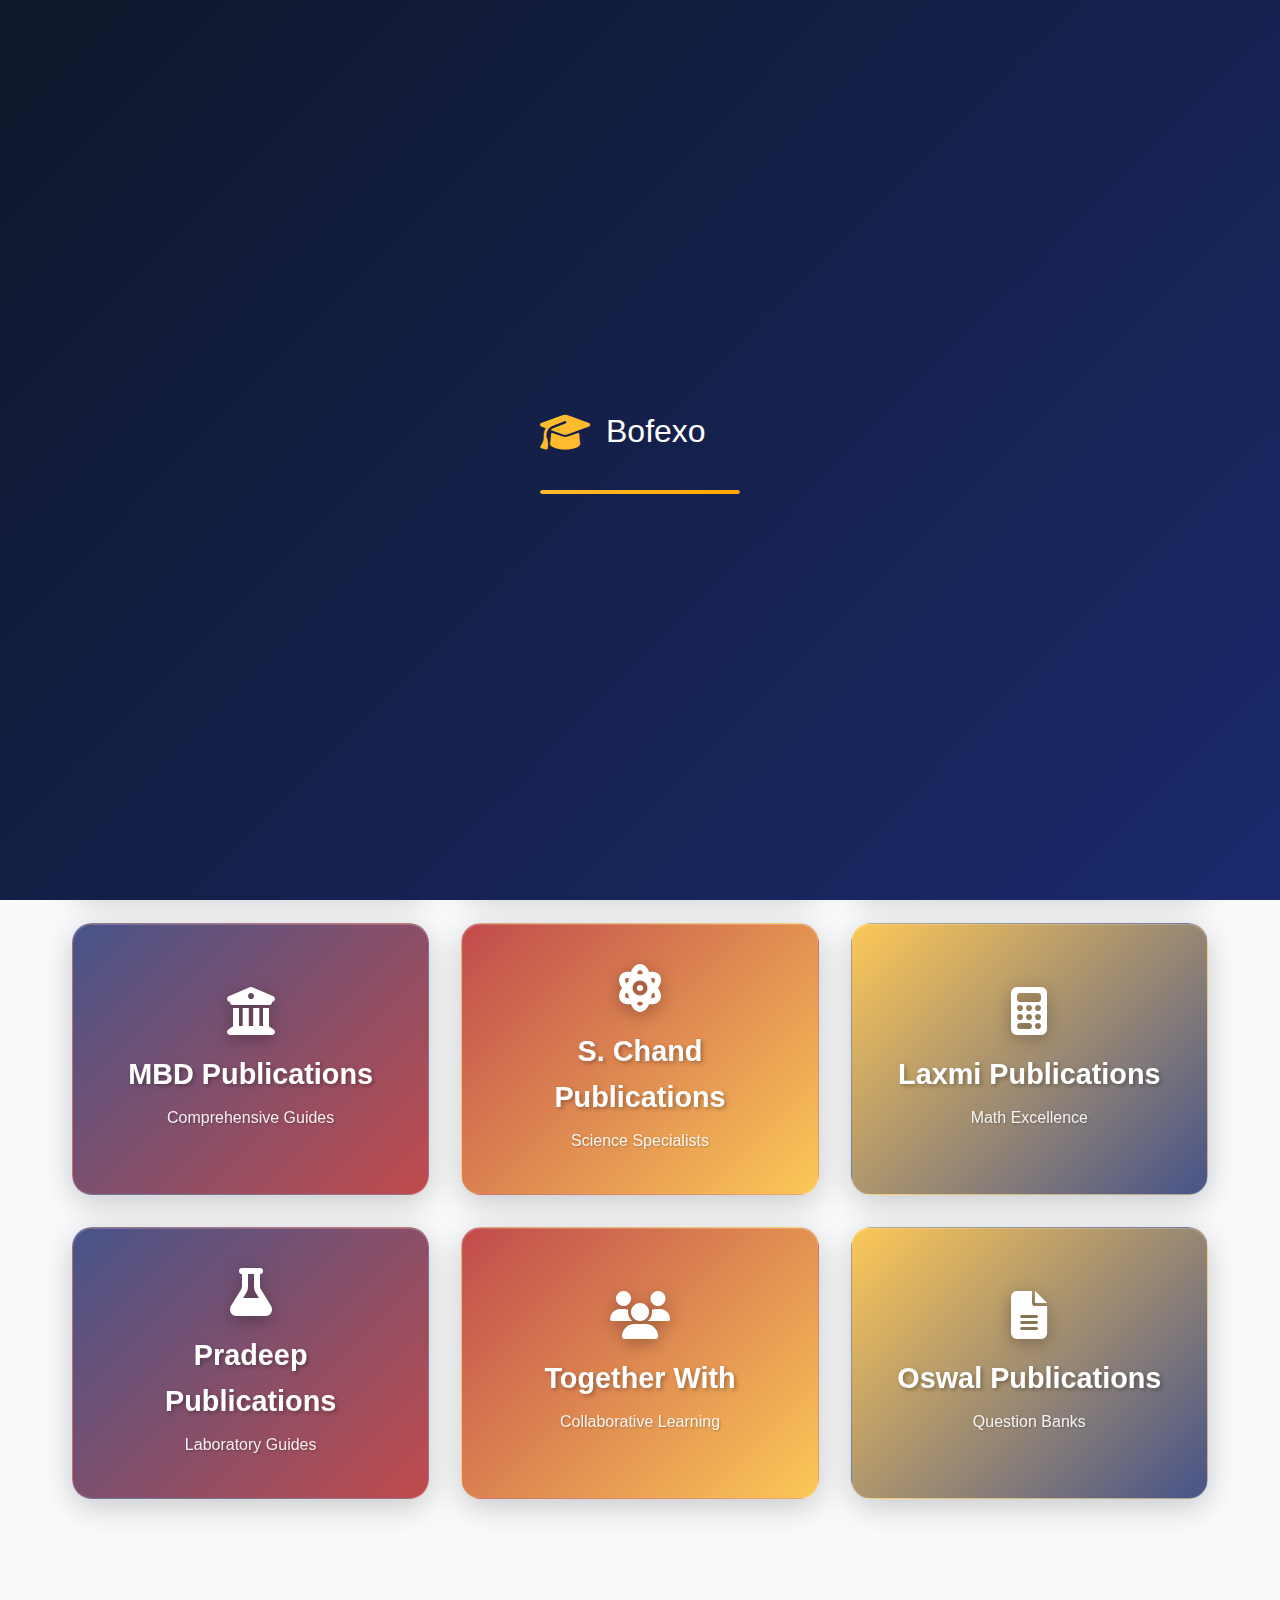
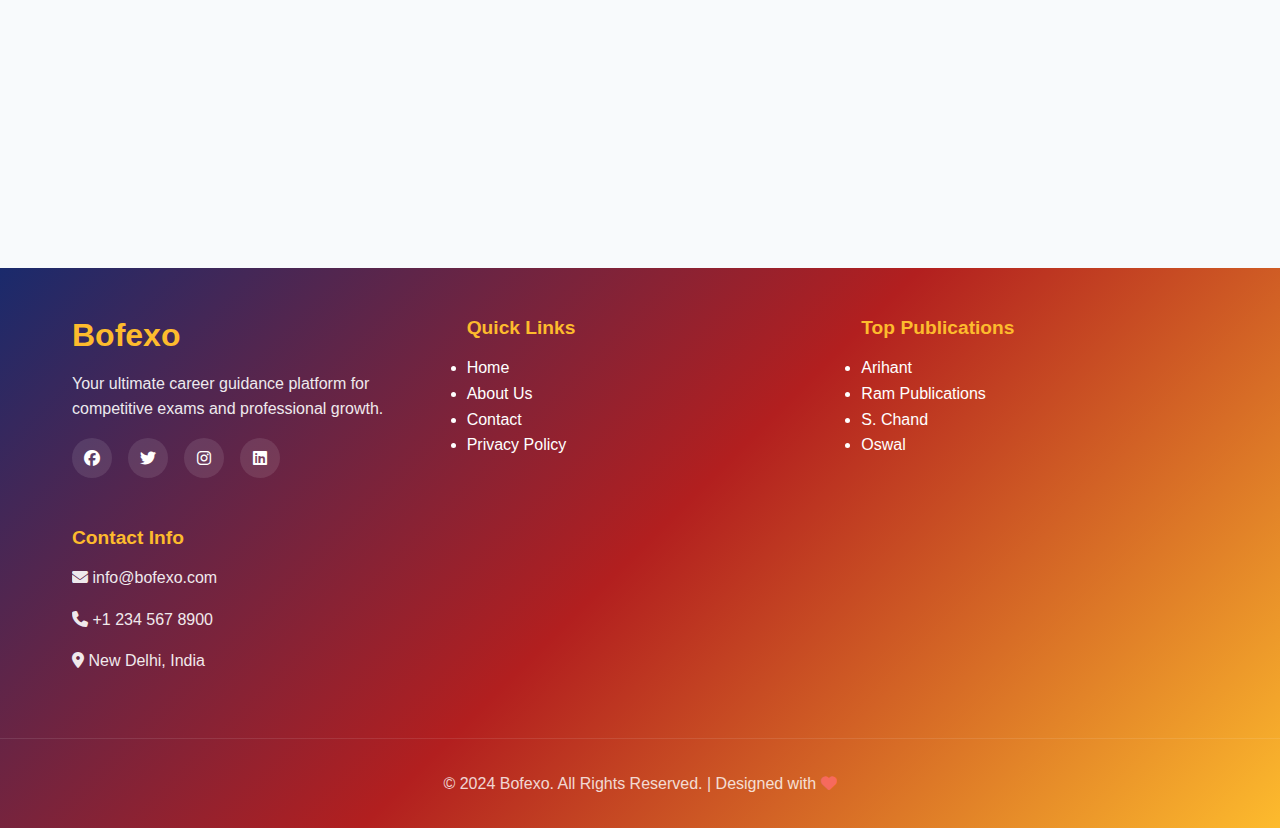
<file: pages/select-publication.html>
<!DOCTYPE html>
<html lang="en">
<head>
    <meta charset="UTF-8">
    <meta name="viewport" content="width=device-width, initial-scale=1.0">
    <title>Select Publication - Bofexo</title>
    <link href="https://cdnjs.cloudflare.com/ajax/libs/font-awesome/6.4.0/css/all.min.css" rel="stylesheet">
    <link rel="stylesheet" href="../css/style.css">
    <style>
        .page-header {
            background: linear-gradient(135deg, #1a2a6c, #b21f1f);
            color: white;
            text-align: center;
            padding: 3rem 2rem;
            margin-bottom: 2rem;
        }

        .page-title {
            font-size: 2.5rem;
            margin-bottom: 0.5rem;
        }

        .page-subtitle {
            font-size: 1.2rem;
            opacity: 0.9;
            margin-bottom: 1rem;
        }

        .breadcrumb {
            display: flex;
            justify-content: center;
            gap: 0.5rem;
            flex-wrap: wrap;
            font-size: 0.9rem;
        }

        .breadcrumb a {
            color: #fdbb2d;
            text-decoration: none;
        }

        .breadcrumb span {
            color: white;
        }

        .publications-container {
            max-width: 1200px;
            margin: 0 auto;
            padding: 0 2rem 3rem;
        }

        .publications-grid {
            display: grid;
            grid-template-columns: repeat(auto-fit, minmax(280px, 1fr));
            gap: 2rem;
            margin-top: 3rem;
        }

        /* Glass Morphism Publication Cards */
        .publication-card {
            background: rgba(255, 255, 255, 0.1);
            backdrop-filter: blur(20px);
            border: 1px solid rgba(255, 255, 255, 0.2);
            border-radius: 20px;
            padding: 2.5rem 2rem;
            text-align: center;
            color: white;
            text-decoration: none;
            position: relative;
            overflow: hidden;
            transition: all 0.4s ease;
            box-shadow: 
                0 8px 32px rgba(0, 0, 0, 0.2),
                inset 0 1px 0 rgba(255, 255, 255, 0.2);
            cursor: pointer;
            min-height: 200px;
            display: flex;
            flex-direction: column;
            justify-content: center;
            align-items: center;
        }

        /* Different gradient backgrounds for cards */
        .publication-card:nth-child(1) { background: linear-gradient(135deg, rgba(26, 42, 108, 0.8), rgba(178, 31, 31, 0.8)); }
        .publication-card:nth-child(2) { background: linear-gradient(135deg, rgba(178, 31, 31, 0.8), rgba(253, 187, 45, 0.8)); }
        .publication-card:nth-child(3) { background: linear-gradient(135deg, rgba(253, 187, 45, 0.8), rgba(26, 42, 108, 0.8)); }
        .publication-card:nth-child(4) { background: linear-gradient(135deg, rgba(26, 42, 108, 0.8), rgba(178, 31, 31, 0.8)); }
        .publication-card:nth-child(5) { background: linear-gradient(135deg, rgba(178, 31, 31, 0.8), rgba(253, 187, 45, 0.8)); }
        .publication-card:nth-child(6) { background: linear-gradient(135deg, rgba(253, 187, 45, 0.8), rgba(26, 42, 108, 0.8)); }
        .publication-card:nth-child(7) { background: linear-gradient(135deg, rgba(26, 42, 108, 0.8), rgba(178, 31, 31, 0.8)); }
        .publication-card:nth-child(8) { background: linear-gradient(135deg, rgba(178, 31, 31, 0.8), rgba(253, 187, 45, 0.8)); }
        .publication-card:nth-child(9) { background: linear-gradient(135deg, rgba(253, 187, 45, 0.8), rgba(26, 42, 108, 0.8)); }
        .publication-card:nth-child(10) { background: linear-gradient(135deg, rgba(26, 42, 108, 0.8), rgba(178, 31, 31, 0.8)); }

        .publication-card::before {
            content: '';
            position: absolute;
            top: 0;
            left: 0;
            right: 0;
            bottom: 0;
            background: linear-gradient(135deg, transparent, rgba(255, 255, 255, 0.1), transparent);
            transform: translateX(-100%);
            transition: transform 0.6s ease;
        }

        .publication-card:hover {
            transform: translateY(-10px) scale(1.02);
            box-shadow: 
                0 20px 40px rgba(0, 0, 0, 0.3),
                inset 0 1px 0 rgba(255, 255, 255, 0.3);
        }

        .publication-card:hover::before {
            transform: translateX(100%);
        }

        /* 3D Press Effect */
        .publication-card:active {
            transform: translateY(-5px) scale(0.98);
            transition: transform 0.1s ease;
        }

        .publication-icon {
            font-size: 3rem;
            margin-bottom: 1rem;
            filter: drop-shadow(0 4px 8px rgba(0, 0, 0, 0.3));
        }

        .publication-title {
            font-size: 1.8rem;
            font-weight: bold;
            margin-bottom: 0.5rem;
            text-shadow: 2px 2px 4px rgba(0, 0, 0, 0.3);
        }

        .publication-subtitle {
            font-size: 1rem;
            opacity: 0.9;
            text-shadow: 1px 1px 2px rgba(0, 0, 0, 0.3);
        }

        /* Floating animation */
        @keyframes float {
            0%, 100% { transform: translateY(0); }
            50% { transform: translateY(-10px); }
        }

        .publication-card {
            animation: float 6s ease-in-out infinite;
        }

        /* Stagger the floating animation */
        .publication-card:nth-child(2) { animation-delay: 0.5s; }
        .publication-card:nth-child(3) { animation-delay: 1s; }
        .publication-card:nth-child(4) { animation-delay: 1.5s; }
        .publication-card:nth-child(5) { animation-delay: 2s; }
        .publication-card:nth-child(6) { animation-delay: 2.5s; }
        .publication-card:nth-child(7) { animation-delay: 3s; }
        .publication-card:nth-child(8) { animation-delay: 3.5s; }
        .publication-card:nth-child(9) { animation-delay: 4s; }
        .publication-card:nth-child(10) { animation-delay: 4.5s; }

        /* Ripple click effect */
        .ripple {
            position: absolute;
            border-radius: 50%;
            background: rgba(255, 255, 255, 0.6);
            transform: scale(0);
            animation: ripple-animation 0.6s linear;
            pointer-events: none;
        }

        @keyframes ripple-animation {
            to {
                transform: scale(4);
                opacity: 0;
            }
        }

        /* Stats Section */
        .stats-section {
            display: grid;
            grid-template-columns: repeat(auto-fit, minmax(200px, 1fr));
            gap: 2rem;
            margin: 4rem 0;
        }

        .stat-card {
            background: linear-gradient(135deg, #1a2a6c, #b21f1f);
            color: white;
            padding: 2rem;
            border-radius: 15px;
            text-align: center;
            box-shadow: 0 8px 25px rgba(0,0,0,0.2);
        }

        .stat-number {
            font-size: 2.5rem;
            font-weight: bold;
            margin-bottom: 0.5rem;
            color: #fdbb2d;
        }

        .stat-label {
            opacity: 0.9;
            font-size: 1.1rem;
        }

        /* Responsive Design */
        @media (max-width: 768px) {
            .publications-grid {
                grid-template-columns: repeat(auto-fit, minmax(250px, 1fr));
                gap: 1.5rem;
            }
            
            .publication-card {
                padding: 2rem 1.5rem;
                min-height: 180px;
            }
            
            .publication-title {
                font-size: 1.6rem;
            }
            
            .publication-icon {
                font-size: 2.5rem;
            }

            .stats-section {
                grid-template-columns: repeat(2, 1fr);
            }
        }

        @media (max-width: 480px) {
            .publications-grid {
                grid-template-columns: 1fr;
            }
            
            .page-title {
                font-size: 2rem;
            }

            .stats-section {
                grid-template-columns: 1fr;
            }
        }
    </style>
</head>
<body>
    <!-- Header -->
    <header class="site-header">
        <div class="header-top">
            <div class="logo">
                <i class="fas fa-graduation-cap"></i>
                <span>Bofexo</span>
            </div>
            
            <div class="search-bar">
                <input type="text" placeholder="Search publications..." id="searchInput">
                <button onclick="performSearch()"><i class="fas fa-search"></i></button>
            </div>
            
            <div class="header-actions">
                <button class="auth-btn" onclick="toggleAuthModal()">
                    <i class="fas fa-user"></i>
                    Login
                </button>
                <button class="menu-toggle" onclick="toggleMobileMenu()">
                    <i class="fas fa-bars"></i>
                </button>
            </div>
        </div>
        
        <nav class="main-nav">
            <ul class="nav-links">
                <li><a href="../index.html"><i class="fas fa-home"></i> Home</a></li>
                <li><a href="school-exams.html"><i class="fas fa-school"></i> School Exams</a></li>
                <li><a href="class-10th-exams.html"><i class="fas fa-graduation-cap"></i> Class 10th</a></li>
                <li><a href="select-publication.html" class="active"><i class="fas fa-book"></i> Publications</a></li>
                <li><a href="arihant-question-bank.html"><i class="fas fa-file-alt"></i> Arihant QB</a></li>
            </ul>
        </nav>
    </header>

    <!-- Page Header -->
    <div class="page-header">
        <h1 class="page-title">Select Your Publication</h1>
        <p class="page-subtitle">Choose from top educational publications for quality study materials</p>
        <div class="breadcrumb">
            <a href="../index.html">Home</a> >
            <span>Publications</span>
        </div>
    </div>

    <!-- Main Content -->
    <main class="publications-container">
        <!-- Stats Section -->
        <div class="stats-section">
            <div class="stat-card">
                <div class="stat-number">50+</div>
                <div class="stat-label">Publications</div>
            </div>
            <div class="stat-card">
                <div class="stat-number">1000+</div>
                <div class="stat-label">Books Available</div>
            </div>
            <div class="stat-card">
                <div class="stat-number">95%</div>
                <div class="stat-label">Success Rate</div>
            </div>
            <div class="stat-card">
                <div class="stat-number">24/7</div>
                <div class="stat-label">Access</div>
            </div>
        </div>

        <div class="publications-grid">
            <!-- Ram Publications -->
            <a class="publication-card" href="ram-publications.html" id="ramPub">
                <i class="fas fa-book-open publication-icon"></i>
                <div class="publication-title">Ram Publications</div>
                <div class="publication-subtitle">Quality Study Guides</div>
            </a>

            <!-- Shayam Publications -->
            <a class="publication-card" href="shayam-publications.html" id="shayamPub">
                <i class="fas fa-graduation-cap publication-icon"></i>
                <div class="publication-title">Shayam Publications</div>
                <div class="publication-subtitle">Expert Content</div>
            </a>

            <!-- Arihant Publications -->
            <a class="publication-card" href="arihant-question-bank.html" id="arihantPub">
                <i class="fas fa-star publication-icon"></i>
                <div class="publication-title">Arihant Publications</div>
                <div class="publication-subtitle">Market Leader</div>
            </a>

            <!-- MBD Publications -->
            <a class="publication-card" href="mbd-publications.html" id="mbdPub">
                <i class="fas fa-university publication-icon"></i>
                <div class="publication-title">MBD Publications</div>
                <div class="publication-subtitle">Comprehensive Guides</div>
            </a>

            <!-- S. Chand Publications -->
            <a class="publication-card" href="s-chand-publications.html" id="sChandPub">
                <i class="fas fa-atom publication-icon"></i>
                <div class="publication-title">S. Chand Publications</div>
                <div class="publication-subtitle">Science Specialists</div>
            </a>

            <!-- Laxmi Publications -->
            <a class="publication-card" href="laxmi-publications.html" id="laxmiPub">
                <i class="fas fa-calculator publication-icon"></i>
                <div class="publication-title">Laxmi Publications</div>
                <div class="publication-subtitle">Math Excellence</div>
            </a>

            <!-- Pradeep Publications -->
            <a class="publication-card" href="pradeep-publications.html" id="pradeepPub">
                <i class="fas fa-flask publication-icon"></i>
                <div class="publication-title">Pradeep Publications</div>
                <div class="publication-subtitle">Laboratory Guides</div>
            </a>

            <!-- Together With Publications -->
            <a class="publication-card" href="together-with-publications.html" id="togetherPub">
                <i class="fas fa-users publication-icon"></i>
                <div class="publication-title">Together With</div>
                <div class="publication-subtitle">Collaborative Learning</div>
            </a>

            <!-- Oswal Publications -->
            <a class="publication-card" href="oswal-publications.html" id="oswalPub">
                <i class="fas fa-file-alt publication-icon"></i>
                <div class="publication-title">Oswal Publications</div>
                <div class="publication-subtitle">Question Banks</div>
            </a>

            <!-- Modern Publications -->
            <a class="publication-card" href="modern-publications.html" id="modernPub">
                <i class="fas fa-rocket publication-icon"></i>
                <div class="publication-title">Modern Publications</div>
                <div class="publication-subtitle">Innovative Approach</div>
            </a>
        </div>
    </main>

    <!-- Footer -->
    <footer class="site-footer">
        <div class="footer-content">
            <div class="footer-section">
                <h3>Bofexo</h3>
                <p>Your ultimate career guidance platform for competitive exams and professional growth.</p>
                <div class="social-links">
                    <a href="#"><i class="fab fa-facebook"></i></a>
                    <a href="#"><i class="fab fa-twitter"></i></a>
                    <a href="#"><i class="fab fa-instagram"></i></a>
                    <a href="#"><i class="fab fa-linkedin"></i></a>
                </div>
            </div>
            
            <div class="footer-section">
                <h4>Quick Links</h4>
                <ul>
                    <li><a href="../index.html">Home</a></li>
                    <li><a href="about.html">About Us</a></li>
                    <li><a href="contact.html">Contact</a></li>
                    <li><a href="privacy.html">Privacy Policy</a></li>
                </ul>
            </div>
            
            <div class="footer-section">
                <h4>Top Publications</h4>
                <ul>
                    <li><a href="arihant-publications.html">Arihant</a></li>
                    <li><a href="ram-publications.html">Ram Publications</a></li>
                    <li><a href="s-chand-publications.html">S. Chand</a></li>
                    <li><a href="oswal-publications.html">Oswal</a></li>
                </ul>
            </div>
            
            <div class="footer-section">
                <h4>Contact Info</h4>
                <p><i class="fas fa-envelope"></i> info@bofexo.com</p>
                <p><i class="fas fa-phone"></i> +1 234 567 8900</p>
                <p><i class="fas fa-map-marker-alt"></i> New Delhi, India</p>
            </div>
        </div>
        
        <div class="footer-bottom">
            <p>&copy; 2024 Bofexo. All Rights Reserved. | Designed with <i class="fas fa-heart"></i></p>
        </div>
    </footer>

    <script src="../js/script.js"></script>
    <script>
        // Ripple click effect
        document.querySelectorAll('.publication-card').forEach(card => {
            card.addEventListener('click', function(e) {
                // Create ripple element
                const ripple = document.createElement('span');
                ripple.classList.add('ripple');
                
                // Position the ripple
                const rect = this.getBoundingClientRect();
                const size = Math.max(rect.width, rect.height);
                const x = e.clientX - rect.left - size / 2;
                const y = e.clientY - rect.top - size / 2;
                
                ripple.style.width = ripple.style.height = size + 'px';
                ripple.style.left = x + 'px';
                ripple.style.top = y + 'px';
                
                this.appendChild(ripple);
                
                // Remove ripple after animation
                setTimeout(() => {
                    ripple.remove();
                }, 600);
            });
        });

        // Search functionality
        function performSearch() {
            const searchTerm = document.getElementById('searchInput').value;
            if (searchTerm.trim()) {
                alert('Searching publications for: ' + searchTerm);
                // Implement actual search functionality
            }
        }

        // Add page load animation
        document.addEventListener('DOMContentLoaded', function() {
            const cards = document.querySelectorAll('.publication-card');
            const stats = document.querySelectorAll('.stat-card');
            
            // Animate publication cards
            cards.forEach((card, index) => {
                card.style.opacity = '0';
                card.style.transform = 'translateY(30px)';
                
                setTimeout(() => {
                    card.style.transition = 'opacity 0.6s ease, transform 0.6s ease';
                    card.style.opacity = '1';
                    card.style.transform = 'translateY(0)';
                }, index * 100);
            });

            // Animate stat cards
            stats.forEach((stat, index) => {
                stat.style.opacity = '0';
                stat.style.transform = 'scale(0.8)';
                
                setTimeout(() => {
                    stat.style.transition = 'opacity 0.5s ease, transform 0.5s ease';
                    stat.style.opacity = '1';
                    stat.style.transform = 'scale(1)';
                }, 500 + index * 200);
            });
        });

        // Add hover sound effect (optional)
        document.querySelectorAll('.publication-card').forEach(card => {
            card.addEventListener('mouseenter', function() {
                // You could add a subtle sound effect here
                // For example: new Audio('hover-sound.mp3').play();
            });
        });
    </script>
</body>
</html>
</file>
<file: css/style.css>
/* style.css - Bofexo Futuristic Design */
:root {
    /* Color Palette */
    --primary-blue: #1a2a6c;
    --primary-red: #b21f1f;
    --primary-yellow: #fdbb2d;
    --secondary-blue: #2d3b8c;
    --secondary-red: #c52f2f;
    --accent-gold: #ffd700;
    
    /* Dark Theme Colors */
    --dark-bg: #0f172a;
    --dark-card: #1e293b;
    --dark-text: #f1f5f9;
    --dark-border: rgba(255,255,255,0.1);
    
    /* Light Theme Colors */
    --light-bg: #f8fafc;
    --light-card: #ffffff;
    --light-text: #1e293b;
    --light-border: rgba(0,0,0,0.1);
    
    /* Gradients */
    --gradient-primary: linear-gradient(135deg, var(--primary-blue), var(--primary-red), var(--primary-yellow));
    --gradient-glass: linear-gradient(135deg, rgba(255,255,255,0.1), rgba(255,255,255,0.05));
    --gradient-hover: linear-gradient(135deg, var(--secondary-blue), var(--secondary-red));
    
    /* Shadows */
    --shadow-light: 0 4px 20px rgba(0,0,0,0.1);
    --shadow-medium: 0 8px 32px rgba(0,0,0,0.2);
    --shadow-heavy: 0 15px 50px rgba(0,0,0,0.3);
    --shadow-glow: 0 0 20px rgba(253, 187, 45, 0.3);
    
    /* Transitions */
    --transition-fast: 0.3s ease;
    --transition-medium: 0.5s ease;
    --transition-slow: 0.8s ease;
    
    /* Border Radius */
    --radius-small: 8px;
    --radius-medium: 15px;
    --radius-large: 25px;
    --radius-full: 50px;
}

/* Reset and Base Styles */
* {
    margin: 0;
    padding: 0;
    box-sizing: border-box;
}

html {
    scroll-behavior: smooth;
}

body {
    font-family: 'Segoe UI', Tahoma, Geneva, Verdana, sans-serif;
    background: var(--light-bg);
    color: var(--light-text);
    line-height: 1.6;
    overflow-x: hidden;
    transition: background-color var(--transition-medium), color var(--transition-medium);
}

body.dark-theme {
    background: var(--dark-bg);
    color: var(--dark-text);
}

/* Typography */
h1, h2, h3, h4, h5, h6 {
    font-weight: 700;
    line-height: 1.2;
    margin-bottom: 1rem;
}

h1 { font-size: 3rem; }
h2 { font-size: 2.5rem; }
h3 { font-size: 2rem; }
h4 { font-size: 1.5rem; }
h5 { font-size: 1.25rem; }
h6 { font-size: 1rem; }

p {
    margin-bottom: 1rem;
}

a {
    color: inherit;
    text-decoration: none;
    transition: var(--transition-fast);
}

/* Glass Morphism Base Styles */
.glass-card {
    background: rgba(255, 255, 255, 0.1);
    backdrop-filter: blur(20px);
    -webkit-backdrop-filter: blur(20px);
    border: 1px solid rgba(255, 255, 255, 0.2);
    border-radius: var(--radius-large);
    box-shadow: var(--shadow-medium);
    transition: all var(--transition-medium);
}

.dark-theme .glass-card {
    background: rgba(30, 41, 59, 0.3);
    border: 1px solid rgba(255, 255, 255, 0.1);
}

/* Header Styles */
.site-header {
    background: var(--gradient-primary);
    color: white;
    position: sticky;
    top: 0;
    z-index: 1000;
    box-shadow: var(--shadow-medium);
}

.header-top {
    display: flex;
    justify-content: space-between;
    align-items: center;
    padding: 1rem 2rem;
    max-width: 1400px;
    margin: 0 auto;
}

.logo {
    display: flex;
    align-items: center;
    gap: 1rem;
    font-size: 1.8rem;
    font-weight: bold;
}

.logo i {
    color: var(--primary-yellow);
    font-size: 2.2rem;
}

.search-bar {
    display: flex;
    background: rgba(255, 255, 255, 0.2);
    border-radius: var(--radius-full);
    overflow: hidden;
    flex: 0 1 400px;
    backdrop-filter: blur(10px);
}

.search-bar input {
    flex: 1;
    border: none;
    background: transparent;
    padding: 12px 20px;
    outline: none;
    font-size: 1rem;
    color: white;
}

.search-bar input::placeholder {
    color: rgba(255, 255, 255, 0.8);
}

.search-bar button {
    background: var(--primary-yellow);
    border: none;
    padding: 12px 20px;
    cursor: pointer;
    color: var(--primary-blue);
    transition: var(--transition-fast);
    font-weight: 600;
}

.search-bar button:hover {
    background: #ffa500;
    transform: scale(1.05);
}

.header-actions {
    display: flex;
    align-items: center;
    gap: 1rem;
}

.auth-btn {
    background: rgba(255, 255, 255, 0.2);
    border: 2px solid var(--primary-yellow);
    color: white;
    padding: 10px 20px;
    border-radius: var(--radius-full);
    cursor: pointer;
    transition: var(--transition-fast);
    display: flex;
    align-items: center;
    gap: 0.5rem;
    font-weight: 600;
}

.auth-btn:hover {
    background: var(--primary-yellow);
    color: var(--primary-blue);
    transform: translateY(-2px);
}

.menu-toggle {
    display: none;
    background: none;
    border: none;
    color: white;
    font-size: 1.5rem;
    cursor: pointer;
    padding: 0.5rem;
}

/* Navigation */
.main-nav {
    background: rgba(0, 0, 0, 0.2);
    padding: 0 2rem;
}

.nav-links {
    display: flex;
    list-style: none;
    gap: 2rem;
    max-width: 1400px;
    margin: 0 auto;
    padding: 1rem 0;
}

.nav-links a {
    color: white;
    display: flex;
    align-items: center;
    gap: 0.5rem;
    padding: 0.5rem 1rem;
    border-radius: var(--radius-small);
    transition: var(--transition-fast);
    position: relative;
}

.nav-links a:hover,
.nav-links a.active {
    background: rgba(255, 255, 255, 0.1);
    color: var(--primary-yellow);
}

.nav-links a.active::after {
    content: '';
    position: absolute;
    bottom: -1rem;
    left: 50%;
    transform: translateX(-50%);
    width: 80%;
    height: 3px;
    background: var(--primary-yellow);
    border-radius: var(--radius-full);
}

/* Main Content Area */
.main-content {
    min-height: 70vh;
    padding: 2rem;
}

.container {
    max-width: 1200px;
    margin: 0 auto;
    padding: 0 2rem;
}

/* Button Styles */
.btn {
    padding: 12px 30px;
    border: none;
    border-radius: var(--radius-medium);
    font-size: 1rem;
    cursor: pointer;
    text-decoration: none;
    display: inline-flex;
    align-items: center;
    gap: 0.5rem;
    transition: all var(--transition-fast);
    font-weight: 600;
    position: relative;
    overflow: hidden;
}

.btn::before {
    content: '';
    position: absolute;
    top: 0;
    left: -100%;
    width: 100%;
    height: 100%;
    background: linear-gradient(90deg, transparent, rgba(255,255,255,0.2), transparent);
    transition: left var(--transition-medium);
}

.btn:hover::before {
    left: 100%;
}

.btn-primary {
    background: var(--gradient-primary);
    color: white;
}

.btn-primary:hover {
    transform: translateY(-3px);
    box-shadow: var(--shadow-glow);
}

.btn-secondary {
    background: var(--primary-yellow);
    color: var(--primary-blue);
}

.btn-secondary:hover {
    background: #ffa500;
    transform: translateY(-3px);
    box-shadow: var(--shadow-glow);
}

.btn-outline {
    background: transparent;
    border: 2px solid var(--primary-blue);
    color: var(--primary-blue);
}

.dark-theme .btn-outline {
    border-color: var(--primary-yellow);
    color: var(--primary-yellow);
}

.btn-outline:hover {
    background: var(--primary-blue);
    color: white;
    transform: translateY(-3px);
}

.dark-theme .btn-outline:hover {
    background: var(--primary-yellow);
    color: var(--primary-blue);
}

/* Card Styles */
.card {
    background: var(--light-card);
    border-radius: var(--radius-large);
    box-shadow: var(--shadow-light);
    transition: all var(--transition-medium);
    overflow: hidden;
}

.dark-theme .card {
    background: var(--dark-card);
}

.card:hover {
    transform: translateY(-5px);
    box-shadow: var(--shadow-medium);
}

.card-header {
    padding: 1.5rem;
    border-bottom: 1px solid var(--light-border);
}

.dark-theme .card-header {
    border-bottom-color: var(--dark-border);
}

.card-body {
    padding: 1.5rem;
}

.card-footer {
    padding: 1.5rem;
    border-top: 1px solid var(--light-border);
}

.dark-theme .card-footer {
    border-top-color: var(--dark-border);
}

/* Grid System */
.grid {
    display: grid;
    gap: 2rem;
}

.grid-2 { grid-template-columns: repeat(auto-fit, minmax(300px, 1fr)); }
.grid-3 { grid-template-columns: repeat(auto-fit, minmax(250px, 1fr)); }
.grid-4 { grid-template-columns: repeat(auto-fit, minmax(200px, 1fr)); }

/* Footer */
.site-footer {
    background: var(--gradient-primary);
    color: white;
    margin-top: 4rem;
}

.footer-content {
    max-width: 1200px;
    margin: 0 auto;
    padding: 3rem 2rem;
    display: grid;
    grid-template-columns: repeat(auto-fit, minmax(250px, 1fr));
    gap: 3rem;
}

.footer-section h3 {
    color: var(--primary-yellow);
    margin-bottom: 1rem;
}

.footer-section h4 {
    color: var(--primary-yellow);
    margin-bottom: 1rem;
    font-size: 1.2rem;
}

.footer-section p {
    opacity: 0.9;
}

.footer-links {
    list-style: none;
}

.footer-links li {
    margin-bottom: 0.5rem;
}

.footer-links a {
    opacity: 0.8;
    transition: var(--transition-fast);
}

.footer-links a:hover {
    opacity: 1;
    color: var(--primary-yellow);
    padding-left: 5px;
}

.social-links {
    display: flex;
    gap: 1rem;
    margin-top: 1rem;
}

.social-links a {
    display: flex;
    align-items: center;
    justify-content: center;
    width: 40px;
    height: 40px;
    background: rgba(255, 255, 255, 0.1);
    border-radius: 50%;
    transition: var(--transition-fast);
}

.social-links a:hover {
    background: var(--primary-yellow);
    color: var(--primary-blue);
    transform: translateY(-3px);
}

.footer-bottom {
    text-align: center;
    padding: 2rem;
    border-top: 1px solid rgba(255, 255, 255, 0.1);
}

.footer-bottom p {
    margin: 0;
    opacity: 0.8;
}

.fa-heart {
    color: #ff6b6b;
}

/* Animations */
@keyframes fadeInUp {
    from {
        opacity: 0;
        transform: translateY(30px);
    }
    to {
        opacity: 1;
        transform: translateY(0);
    }
}

@keyframes fadeInLeft {
    from {
        opacity: 0;
        transform: translateX(-30px);
    }
    to {
        opacity: 1;
        transform: translateX(0);
    }
}

@keyframes fadeInRight {
    from {
        opacity: 0;
        transform: translateX(30px);
    }
    to {
        opacity: 1;
        transform: translateX(0);
    }
}

@keyframes float {
    0%, 100% { transform: translateY(0); }
    50% { transform: translateY(-10px); }
}

@keyframes ripple {
    to {
        transform: scale(4);
        opacity: 0;
    }
}

@keyframes glow {
    0%, 100% { box-shadow: 0 0 5px rgba(253, 187, 45, 0.3); }
    50% { box-shadow: 0 0 20px rgba(253, 187, 45, 0.6); }
}

/* Utility Classes */
.text-center { text-align: center; }
.text-left { text-align: left; }
.text-right { text-align: right; }

.mt-1 { margin-top: 1rem; }
.mt-2 { margin-top: 2rem; }
.mt-3 { margin-top: 3rem; }
.mb-1 { margin-bottom: 1rem; }
.mb-2 { margin-bottom: 2rem; }
.mb-3 { margin-bottom: 3rem; }

.p-1 { padding: 1rem; }
.p-2 { padding: 2rem; }
.p-3 { padding: 3rem; }

.fade-in { animation: fadeInUp 0.6s ease forwards; }
.fade-left { animation: fadeInLeft 0.6s ease forwards; }
.fade-right { animation: fadeInRight 0.6s ease forwards; }
.float { animation: float 6s ease-in-out infinite; }
.glow { animation: glow 2s ease-in-out infinite; }

.ripple {
    position: absolute;
    border-radius: 50%;
    background: rgba(255, 255, 255, 0.6);
    transform: scale(0);
    animation: ripple 0.6s linear;
    pointer-events: none;
}

/* Responsive Design */
@media (max-width: 1200px) {
    .container {
        max-width: 1000px;
    }
}

@media (max-width: 992px) {
    .header-top {
        padding: 1rem;
    }
    
    .nav-links {
        gap: 1rem;
    }
    
    .search-bar {
        flex: 0 1 300px;
    }
    
    h1 { font-size: 2.5rem; }
    h2 { font-size: 2rem; }
    h3 { font-size: 1.75rem; }
}

@media (max-width: 768px) {
    .menu-toggle {
        display: block;
    }
    
    .nav-links {
        display: none;
        flex-direction: column;
        position: absolute;
        top: 100%;
        left: 0;
        right: 0;
        background: var(--gradient-primary);
        padding: 1rem;
        box-shadow: var(--shadow-medium);
    }
    
    .nav-links.active {
        display: flex;
    }
    
    .search-bar {
        display: none;
    }
    
    .header-actions {
        gap: 0.5rem;
    }
    
    .auth-btn span {
        display: none;
    }
    
    .footer-content {
        grid-template-columns: 1fr;
        text-align: center;
        gap: 2rem;
    }
    
    .grid-2, .grid-3, .grid-4 {
        grid-template-columns: 1fr;
    }
    
    .social-links {
        justify-content: center;
    }
}

@media (max-width: 480px) {
    .header-top {
        flex-wrap: wrap;
        gap: 1rem;
    }
    
    .logo {
        font-size: 1.5rem;
    }
    
    .logo i {
        font-size: 1.8rem;
    }
    
    h1 { font-size: 2rem; }
    h2 { font-size: 1.75rem; }
    h3 { font-size: 1.5rem; }
    
    .btn {
        padding: 10px 20px;
        font-size: 0.9rem;
    }
    
    .main-content {
        padding: 1rem;
    }
}

/* Print Styles */
@media print {
    .site-header,
    .site-footer,
    .btn {
        display: none;
    }
    
    body {
        background: white;
        color: black;
    }
    
    .card {
        box-shadow: none;
        border: 1px solid #ccc;
    }
}

/* High Contrast Mode Support */
@media (prefers-contrast: high) {
    :root {
        --primary-blue: #000080;
        --primary-red: #800000;
        --primary-yellow: #808000;
    }
    
    .glass-card {
        background: white;
        border: 2px solid black;
    }
}

/* Reduced Motion Support */
@media (prefers-reduced-motion: reduce) {
    * {
        animation-duration: 0.01ms !important;
        animation-iteration-count: 1 !important;
        transition-duration: 0.01ms !important;
    }
    
    .ripple {
        animation: none;
    }
}
</file>
